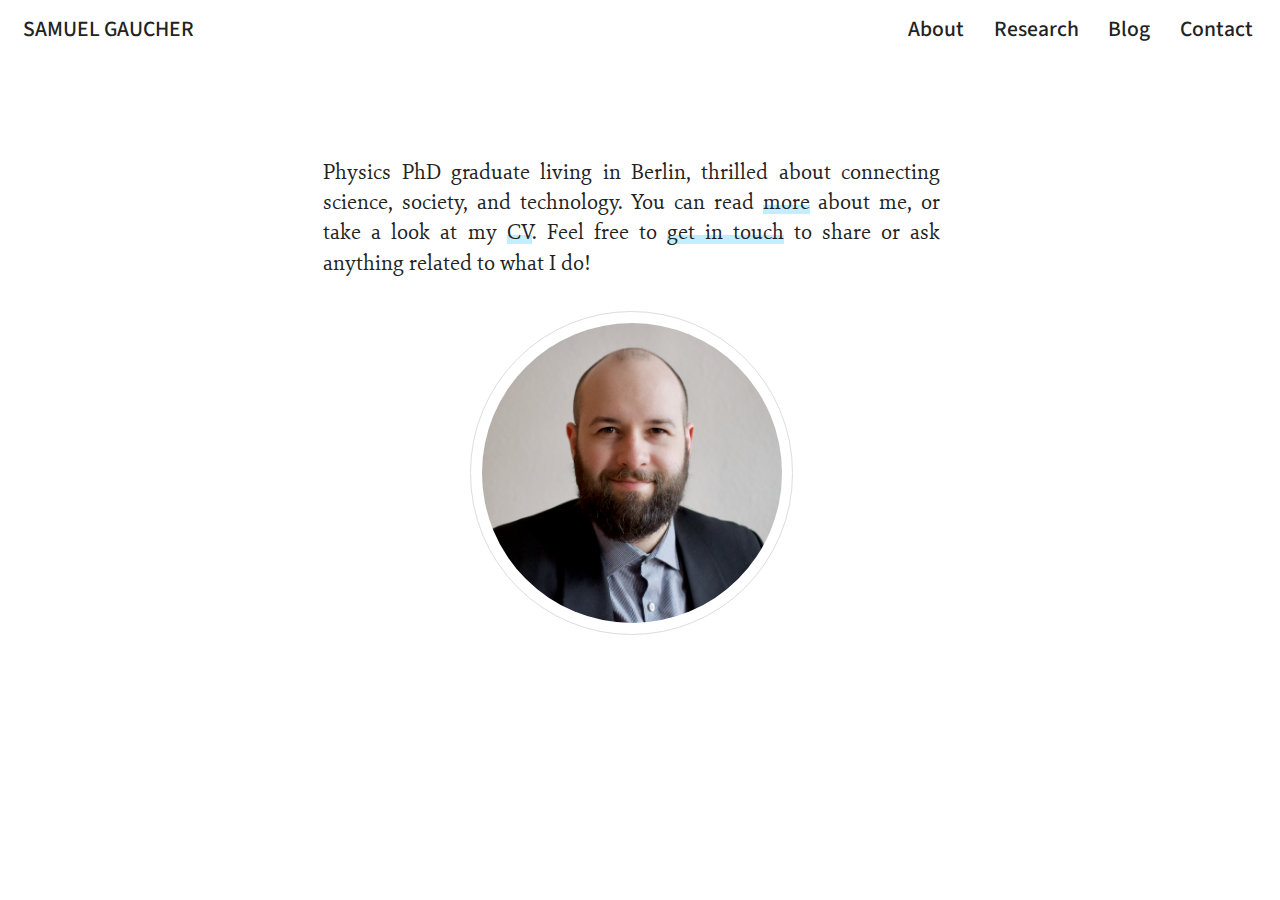
<file: index.html>
<!DOCTYPE HTML>
<!--
	Index page gaucher.io
-->
<html>
	<head>
		<!-- Google Analytics -->
		<script async src="https://www.googletagmanager.com/gtag/js?id=UA-135626636-1"></script>
		<script>
			window.dataLayer = window.dataLayer || [];
			function gtag(){dataLayer.push(arguments);}
			gtag('js', new Date());
			
			gtag('config', 'UA-135626636-1');
		</script>
		<script src="assets/js/googan.js"></script>

		<title>Samuel Gaucher</title>
		<meta charset="utf-8" />
		<meta name="viewport" content="width=device-width, initial-scale=1, user-scalable=no" />
		<link rel="stylesheet" href="assets/css/main.css" />
		<noscript><link rel="stylesheet" href="assets/css/noscript.css" /></noscript>
		<link rel="icon" type="image/x-icon" href="favicon.ico" />
		<!-- SinaNova font -->
		<link rel="stylesheet" href="assets/css/stylesheet.css" type="text/css" charset="utf-8" />
		<style type="text/css">
			body{font-family: 'SinaNovaReg';}
		</style>
	</head>

	<!-- Menu -->
	<div style="float: left">
		<ul class="actions">
			<li><a href="index.html" class="button primary"> &nbsp;&nbsp; SAMUEL GAUCHER</a></li>
		</ul>
	</div>

	<div style="float: right">
		<nav> 
			<a href="#" id="menu-icon"></a>
			<ul>
				<li><a href="about.html" class="button primary" >About</a></li>
				<li><a href="research.html" class="button primary">Research</a></li>
				<li><a href="blog.html" class="button primary">Blog</a></li>
				<!-- <li><a href="music.html" class="button primary">Music</a></li> -->
				<li><a href="about.html#contact" class="button primary">Contact&nbsp;&nbsp;&nbsp;&nbsp;</a></li>
			</ul>
		</nav>
	</div><br>
	<br>


	<body class="is-preload">
		<header><br><br></header>
		
		<!-- Wrapper -->
			<div id="wrapper">
				<!-- Main -->
					<div id="main">
					<!-- Introduction -->
						<section id="intro" class="main" >
							<div class="spotlight">
								<span class="image"><img src="images/mehusky.png" alt="" /></span>
								<div class="content">
									<p style="font-size:135%;"> Physics PhD graduate living in Berlin, thrilled about connecting science, society, and technology. You can read <a href="about.html">more</a> about me, or take a look at my <a href="CV-SG.pdf" onclick="gtag('event','Click',{'event_category':'Downloads','event_label':'CV','value':1});">CV</a>. Feel free to <a href="about.html#contact">get in touch</a> to share or ask anything related to what I do! </p> <!-- related, or not!-->
								</div>
							</div>
						</section>

						<div id="cookieConsent">
						 	<div id="closeCookieConsent">x</div>
						 	 I wish to use <a href="privacy.html" target="_blank">cookies</a>! They give me an overview of the traffic on this website. <a class="cookieConsentOK">Ok!</a>
						</div>
					</div>
			</div>

		<!-- Scripts -->
			<script src="assets/js/jquery.min.js"></script>
			<script src="assets/js/jquery.scrollex.min.js"></script>
			<script src="assets/js/jquery.scrolly.min.js"></script>
			<script src="assets/js/browser.min.js"></script>
			<script src="assets/js/breakpoints.min.js"></script>
			<script src="assets/js/util.js"></script>
			<script src="assets/js/main.js"></script>
			<script src="assets/js/privacy.js"></script>

	</body>
<!--<p class="copyright" style="font-size:80%;" align="center">&copy; Samuel Gaucher 2019.</p>-->
</html>
</file>
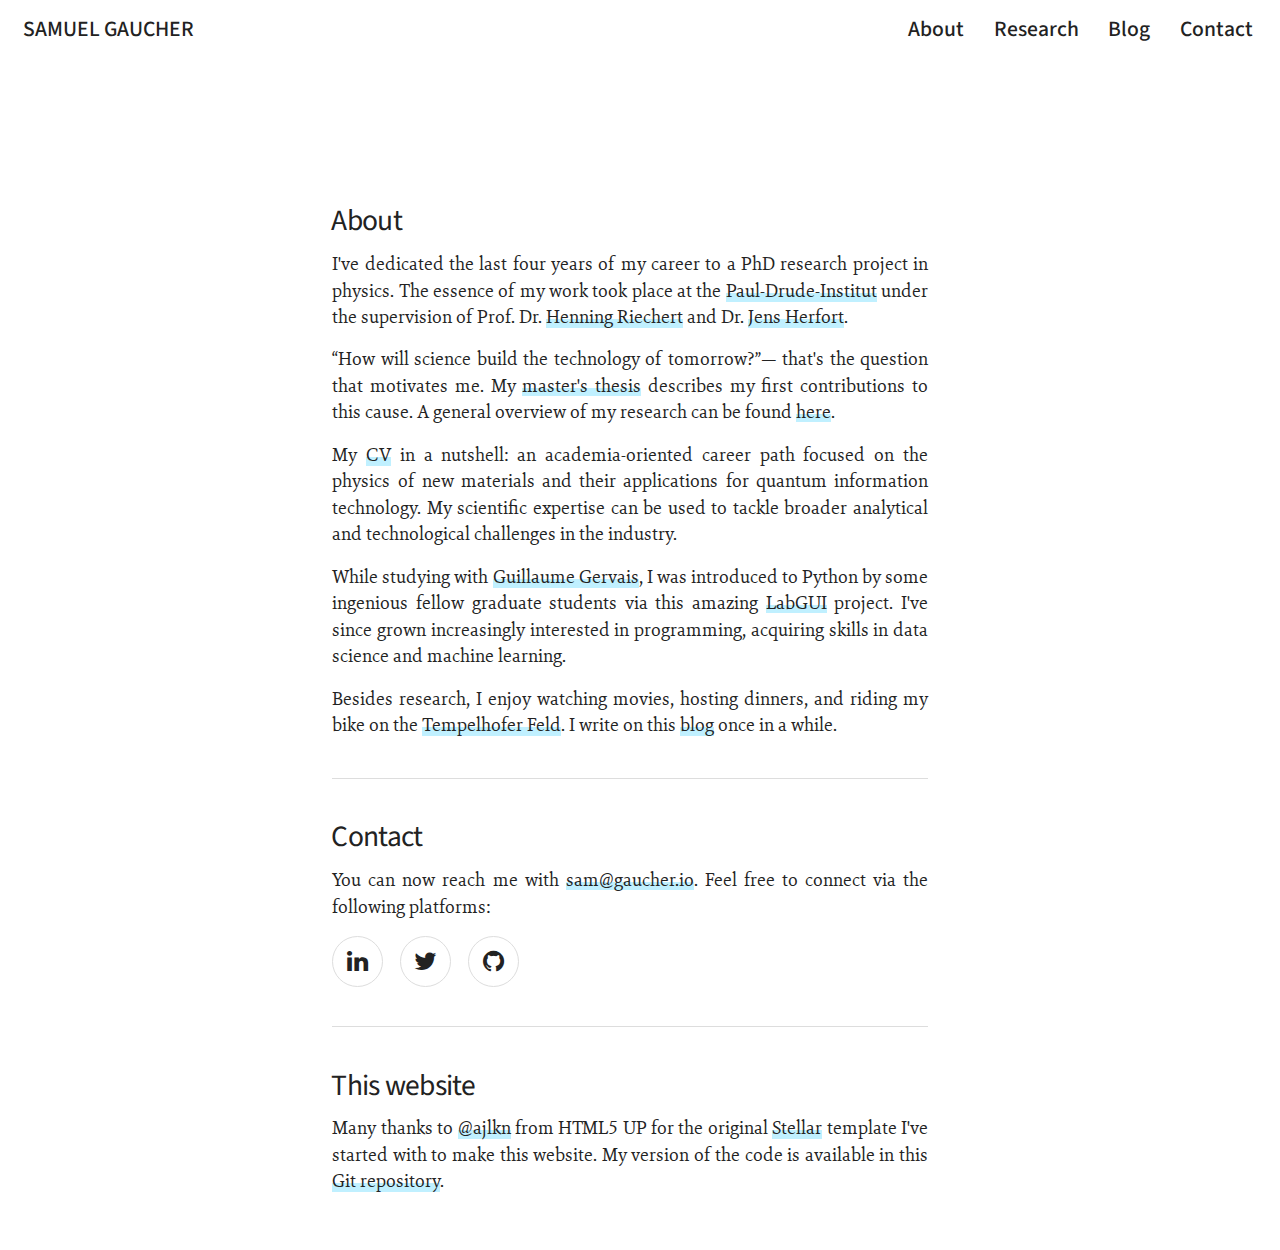
<file: about.html>
<!DOCTYPE HTML>
<!--
	About page. 
-->
<html>
	<head>
		<script async src="https://www.googletagmanager.com/gtag/js?id=UA-135626636-1"></script>
		<script>
			window.dataLayer = window.dataLayer || [];
			function gtag(){dataLayer.push(arguments);}
			gtag('js', new Date());

			gtag('config', 'UA-135626636-1');
		</script>
		<script src="assets/js/googan.js"></script>

		<title>Samuel Gaucher</title>
		<meta charset="utf-8" />
		<meta name="viewport" content="width=device-width, initial-scale=1, user-scalable=no" />
		<link rel="stylesheet" href="assets/css/main.css" />
		<noscript><link rel="stylesheet" href="assets/css/noscript.css" /></noscript>
		<link rel="shortcut icon" type="image/x-icon" href="favicon.ico" />
		<!-- SinaNova font -->
		<link rel="stylesheet" href="assets/css/stylesheet.css" type="text/css" charset="utf-8" />
		<style type="text/css">
			body{font-family: 'SinaNovaReg';}
		</style>
	</head>

	<!-- Menu -->
	<div style="float: left">
		<ul class="actions">
			<li><a href="index.html" class="button primary"> &nbsp;&nbsp; SAMUEL GAUCHER</a></li>
		</ul>
	</div>

	<div style="float: right">
		<nav> 
			<a href="#" id="menu-icon"></a>
			<ul>
				<li><a href="about.html" class="button primary" >About</a></li>
				<li><a href="research.html" class="button primary">Research</a></li>
				<li><a href="blog.html" class="button primary">Blog</a></li>
				<!-- <li><a href="music.html" class="button primary">Music</a></li> -->
				<li><a href="about.html#contact" class="button primary">Contact&nbsp;&nbsp;&nbsp;&nbsp;</a></li>
			</ul>
		</nav>
	</div><br>
	<br>


	<body class="is-preload">
		<!-- Wrapper -->
			<div id="wrapper">
				<!-- Header -->
					<header id="header"><h1></h1></header>
					
				<!-- Main -->
					<div id="main">
						<!-- Content -->
							<section class="main" style="font-size:118%;">

								<h2>About</h2>
								<p>I've dedicated the last four years of my career to a PhD research project in physics. The essence of my work took place at the <a href="http://www.pdi-berlin.de">Paul-Drude-Institut</a> under the supervision of Prof.&nbsp;Dr.&nbsp;<a href="https://tinyurl.com/y5tubggm">Henning Riechert</a> and Dr.&nbsp;<a href="https://tinyurl.com/y6dfpk5d">Jens Herfort</a>.</p>

								<p>&ldquo;How will science build the technology of tomorrow?&rdquo;&mdash; that's the question that motivates me. My <a href="http://gervaislab.mcgill.ca/Gaucher_MSc_Thesis.pdf" onclick="gtag('event','Click',{'event_category':'Downloads','event_label':'Masters','value':1});">master's thesis</a> describes my first contributions to this cause. A general overview of my research can be found <a href="research.html">here</a>.</p>

								<p>My <a href="CV-SG.pdf" onclick="gtag('event','Click',{'event_category':'Downloads','event_label':'CV','value':1});">CV</a> in a nutshell: an academia-oriented career path focused on the physics of new materials and their applications for quantum information technology. My scientific expertise can be used to tackle broader analytical and technological challenges in the industry.</p>

								<p>While studying with <a href="http://gervaislab.mcgill.ca/home.php">Guillaume Gervais</a>, I was introduced to Python by some ingenious fellow graduate students via this amazing <a href="https://github.com/LabGUI/LabGUI">LabGUI</a> project. I've since grown increasingly interested in programming, acquiring skills in data science and machine learning. </p>

								<p>Besides research, I enjoy watching movies, hosting dinners, and riding my bike on the <a href="http://www.iheartberlin.de/2014/05/24/tempelhofer-feld-a-piece-of-freedom-for-berlin/">Tempelhofer Feld</a>. I write on this <a href="blog.html">blog</a> once in a while. </p>

								<hr>
								<h2 id="contact">Contact</h2>
								<p>You can now reach me with <a href="mailto:sam@gaucher.io">sam@gaucher.io</a>. Feel free to connect via the following platforms:</p>	

									<section>
										<ul class="icons">
											<li><a href="https://www.linkedin.com/in/samuel-gaucher-a7325074/" class="icon fa-linkedin alt"><span class="label">LinkedIn</span></a></li>
											<li><a href="https://twitter.com/SamGaucher" class="icon fa-twitter alt"><span class="label">Twitter</span></a></li>
											<!-- <li><a href="#" class="icon fa-instagram alt"><span class="label">Instagram</span></a></li> -->
											<li><a href="https://github.com/samuelgaucher" class="icon fa-github alt"><span class="label">GitHub</span></a></li>
											<!--<li><a href="#" class="icon fa-youtube alt"><span class="label">Youtube</span></a></li>-->
										</ul>
									</section>	
						
								<hr>
								<h2>This website</h2>
								<p>Many thanks to <a href="https://twitter.com/ajlkn">@ajlkn</a> from HTML5 UP for the original <a href="https://html5up.net/stellar">Stellar</a> template I've started with to make this website. My version of the code is available in this <a href="https://github.com/samuelgaucher/gaucher.io">Git repository</a>.
								</p>								

							</section>

							<div id="cookieConsent">
   						 		<div id="closeCookieConsent">x</div>
  						 	 	I wish to use <a href="privacy.html" target="_blank">cookies</a>! They give me an overview of the traffic on this website. <a class="cookieConsentOK">Ok!</a>
							</div>
					</div>
			</div>

		<!-- Scripts -->
			<script src="assets/js/jquery.min.js"></script>
			<script src="assets/js/jquery.scrollex.min.js"></script>
			<script src="assets/js/jquery.scrolly.min.js"></script>
			<script src="assets/js/browser.min.js"></script>
			<script src="assets/js/breakpoints.min.js"></script>
			<script src="assets/js/util.js"></script>
			<script src="assets/js/main.js"></script>
			<script src="assets/js/privacy.js"></script>

	</body>
</html>
</file>
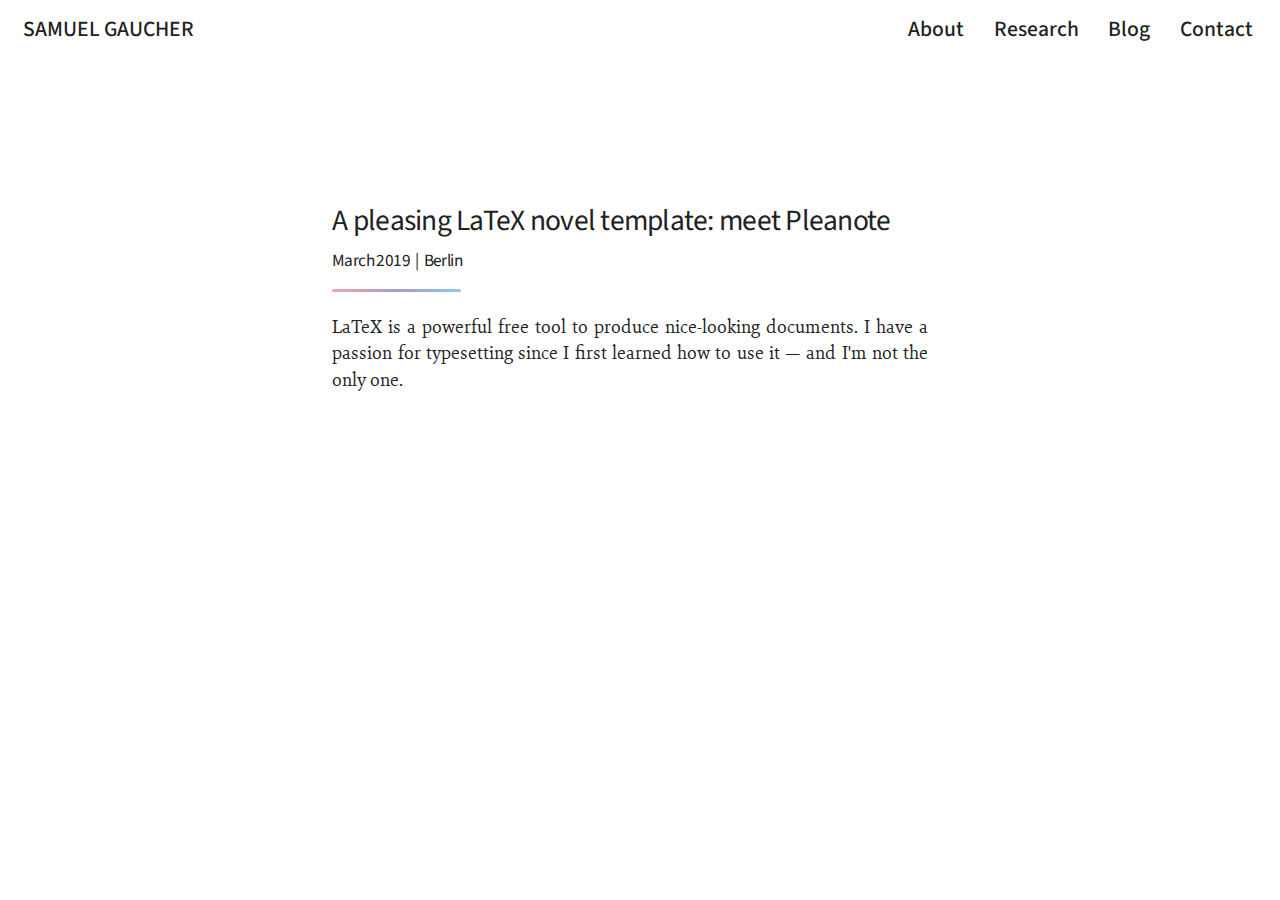
<file: blog.html>
<!DOCTYPE HTML>
<!--
	Blog page.
-->
<html>
	<head>
		<script async src="https://www.googletagmanager.com/gtag/js?id=UA-135626636-1"></script>
		<script>
			window.dataLayer = window.dataLayer || [];
			function gtag(){dataLayer.push(arguments);}
			gtag('js', new Date());

			gtag('config', 'UA-135626636-1');
		</script>
		<script src="assets/js/googan.js"></script>

		<title>Samuel Gaucher</title>
		<meta charset="utf-8" />
		<meta name="viewport" content="width=device-width, initial-scale=1, user-scalable=no" />
		<link rel="stylesheet" href="assets/css/main.css" />
		<noscript><link rel="stylesheet" href="assets/css/noscript.css" /></noscript>
		<link rel="shortcut icon" type="image/x-icon" href="favicon.ico" />
		<!-- SinaNova font -->
		<link rel="stylesheet" href="assets/css/stylesheet.css" type="text/css" charset="utf-8" />
		<style type="text/css">
			body{font-family: 'SinaNovaReg';}
		</style>
	</head>

	<!-- Menu -->
	<div style="float: left">
		<ul class="actions">
			<li><a href="index.html" class="button primary"> &nbsp;&nbsp; SAMUEL GAUCHER</a></li>
		</ul>
	</div>

	<div style="float: right">
		<nav> 
			<a href="#" id="menu-icon"></a>
			<ul>
				<li><a href="about.html" class="button primary" >About</a></li>
				<li><a href="research.html" class="button primary">Research</a></li>
				<li><a href="blog.html" class="button primary">Blog</a></li>
				<!-- <li><a href="music.html" class="button primary">Music</a></li> -->
				<li><a href="about.html#contact" class="button primary">Contact&nbsp;&nbsp;&nbsp;&nbsp;</a></li>
			</ul>
		</nav>
	</div><br>
	<br>

	<body class="is-preload">
		<!-- Wrapper -->
			<div id="wrapper">
				<!-- Header -->
				<header id="header"><h1></h1></header>

				<!-- Main -->
				<div id="main" style="font-size: 118%">
					<!-- Content -->
					<section id="blog1" class="main special">

 						<header class="major">
							<h1><a href="blog/novel-template.html">A pleasing LaTeX novel template: meet Pleanote</a></h1>
							<h2><sup>March 2019 &nbsp;|&nbsp; Berlin</sup></h2>
							<p>LaTeX is a powerful free tool to produce nice-looking documents. I have a passion for typesetting since I first learned how to use it &mdash; and I'm not the only one.</p>
						</header>

<!-- 						<hr>
						<header class="major">
							<h1><a href="">A second blog post</a></h1>
							<h2><sup>Date, 2019 &nbsp;|&nbsp; Berlin</sup></h2>
							<p>Cep risus aliquam gravida cep ut lacus amet. Adipiscing faucibus nunc placerat. Tempus adipiscing turpis non blandit accumsan eget lacinia nunc integer interdum amet aliquam ut orci non col ut ut praesent...</p>
							<p><span class="image main"><img src="images/berlin-doener/bilakis_crop.jpg" alt="" /></span></p>
						</header>
 -->





					</section>

					<div id="cookieConsent">
					 	<div id="closeCookieConsent">x</div>
					 	 I wish to use <a href="privacy.html" target="_blank">cookies</a>! They give me an overview of the traffic on this website. <a class="cookieConsentOK">Ok!</a>
					</div>
				</div>
			</div>

		<!-- Scripts -->
			<script src="assets/js/jquery.min.js"></script>
			<script src="assets/js/jquery.scrollex.min.js"></script>
			<script src="assets/js/jquery.scrolly.min.js"></script>
			<script src="assets/js/browser.min.js"></script>
			<script src="assets/js/breakpoints.min.js"></script>
			<script src="assets/js/util.js"></script>
			<script src="assets/js/main.js"></script>
			<script src="assets/js/privacy.js"></script>

	</body>
</html>
</file>
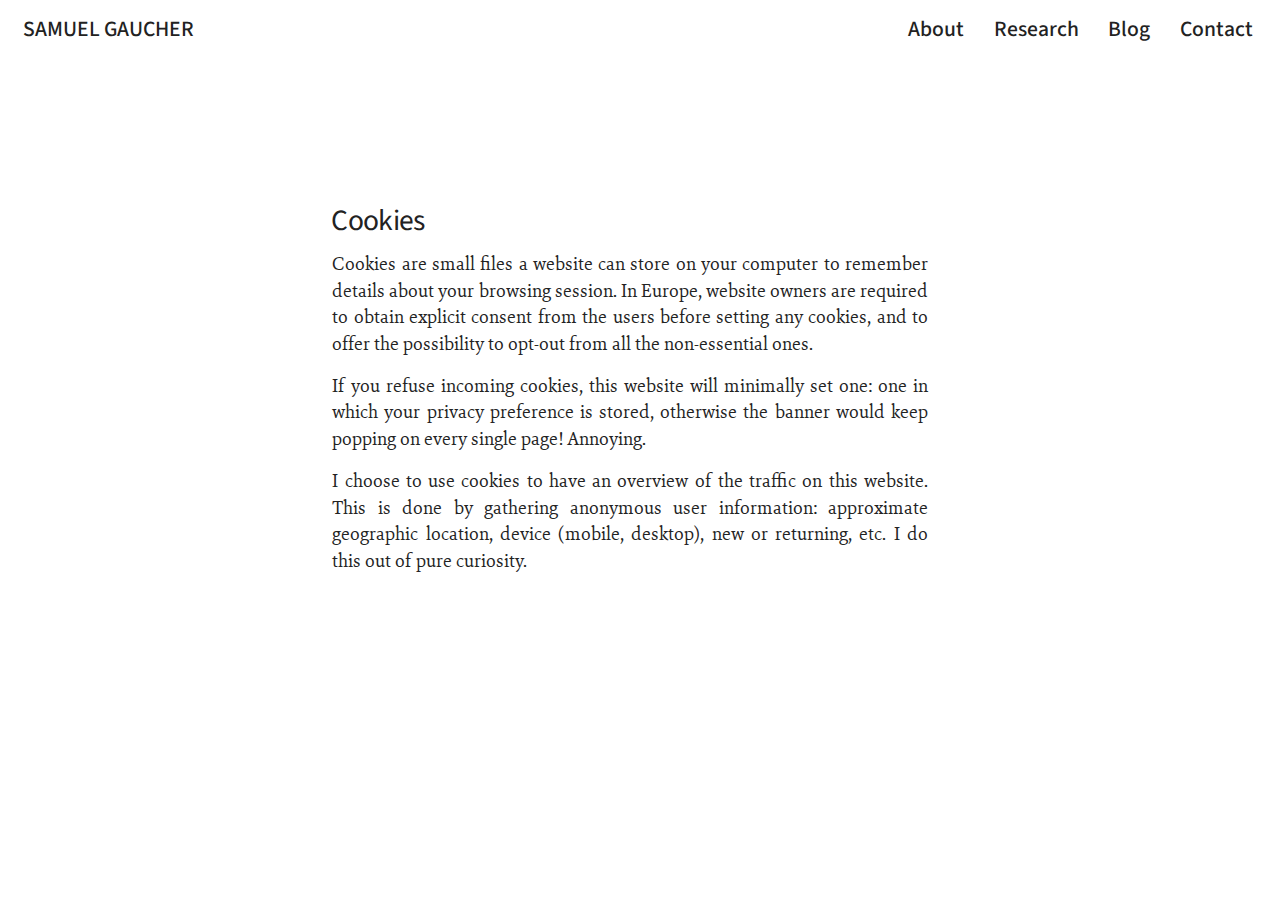
<file: privacy.html>
<!DOCTYPE HTML>
<!--
	Privacy page. 
-->
<html>
	<head>
		<script async src="https://www.googletagmanager.com/gtag/js?id=UA-135626636-1"></script>
		<script>
			window.dataLayer = window.dataLayer || [];
			function gtag(){dataLayer.push(arguments);}
			gtag('js', new Date());
			
			gtag('config', 'UA-135626636-1');
		</script>
		<script src="assets/js/googan.js"></script>

		<title>Samuel Gaucher</title>
		<meta charset="utf-8" />
		<meta name="viewport" content="width=device-width, initial-scale=1, user-scalable=no" />
		<link rel="stylesheet" href="assets/css/main.css" />
		<noscript><link rel="stylesheet" href="assets/css/noscript.css" /></noscript>
		<link rel="shortcut icon" type="image/x-icon" href="favicon.ico" />
		<!-- SinaNova font -->
		<link rel="stylesheet" href="assets/css/stylesheet.css" type="text/css" charset="utf-8" />
		<style type="text/css">
			body{font-family: 'SinaNovaReg';}
		</style>
	</head>

	<!-- Menu -->
	<div style="float: left">
		<ul class="actions">
			<li><a href="index.html" class="button primary"> &nbsp;&nbsp; SAMUEL GAUCHER</a></li>
		</ul>
	</div>

	<div style="float: right">
		<nav> 
			<a href="#" id="menu-icon"></a>
			<ul>
				<li><a href="about.html" class="button primary" >About</a></li>
				<li><a href="research.html" class="button primary">Research</a></li>
				<li><a href="blog.html" class="button primary">Blog</a></li>
				<!-- <li><a href="music.html" class="button primary">Music</a></li> -->
				<li><a href="about.html#contact" class="button primary">Contact&nbsp;&nbsp;&nbsp;&nbsp;</a></li>
			</ul>
		</nav>
	</div><br>
	<br>


	<body class="is-preload">
		<!-- Wrapper -->
			<div id="wrapper">
				<!-- Header -->
					<header id="header"><h1></h1></header>
					
				<!-- Main -->
					<div id="main">
						<!-- Content -->
							<section class="main" style="font-size:118%;">

								<h2>Cookies</h2>
								<p>Cookies are small files a website can store on your computer to remember details about your browsing session. In Europe, website owners are required to obtain explicit consent from the users before setting any cookies, and to offer the possibility to opt-out from all the non-essential ones.</p>

								<p>If you refuse incoming cookies, this website will minimally set one: one in which your privacy preference is stored, otherwise the banner would keep popping on every single page! Annoying.</p>

								<p>I choose to use cookies to have an overview of the traffic on this website. This is done by gathering anonymous user information: approximate geographic location, device (mobile, desktop), new or returning, etc. I do this out of pure curiosity.</p>

							</section>

							<div id="cookieConsent">
   						 		<div id="closeCookieConsent">x</div>
  						 	 	I wish to use <a href="privacy.html" target="_blank">cookies</a>! They give me an overview of the traffic on this website. <a class="cookieConsentOK">Ok!</a>
							</div>
					</div>
			</div>

		<!-- Scripts -->
			<script src="assets/js/jquery.min.js"></script>
			<script src="assets/js/jquery.scrollex.min.js"></script>
			<script src="assets/js/jquery.scrolly.min.js"></script>
			<script src="assets/js/browser.min.js"></script>
			<script src="assets/js/breakpoints.min.js"></script>
			<script src="assets/js/util.js"></script>
			<script src="assets/js/main.js"></script>
			<script src="assets/js/privacy.js"></script>

	</body>
</html>
</file>
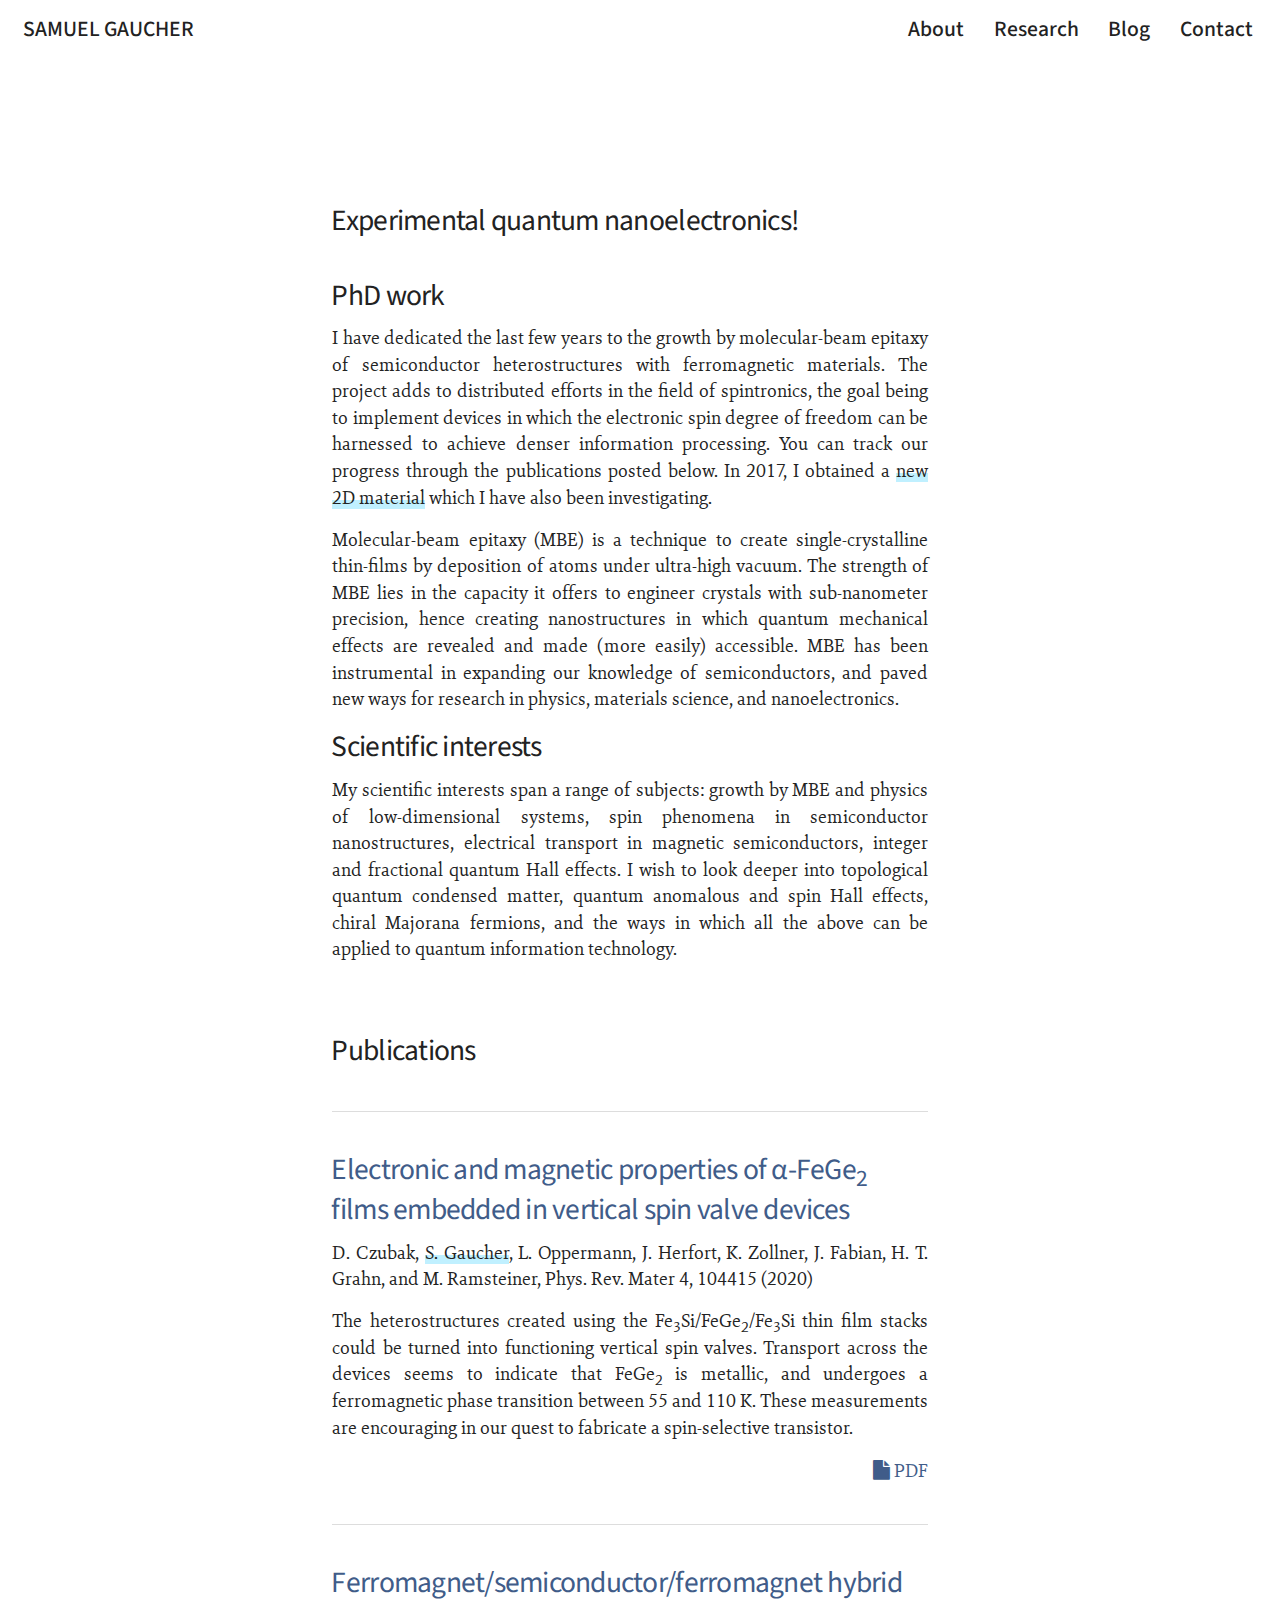
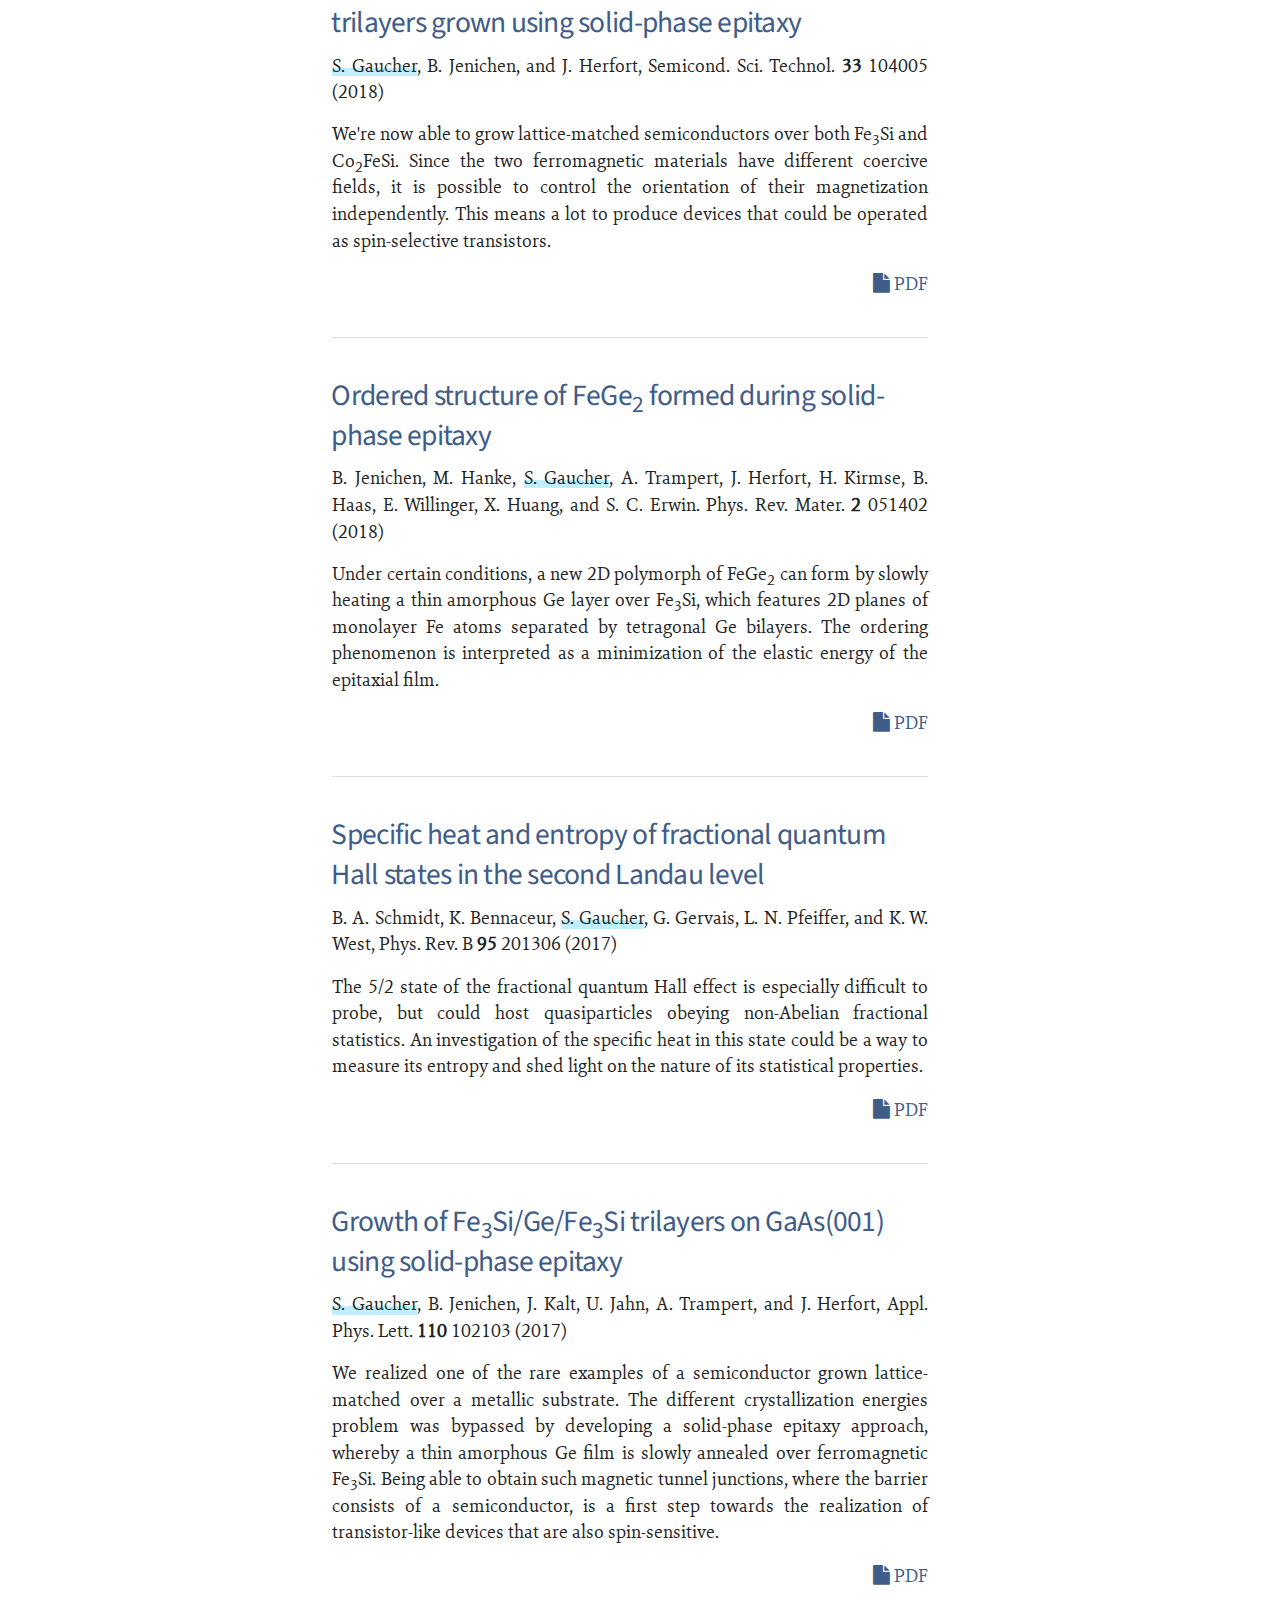
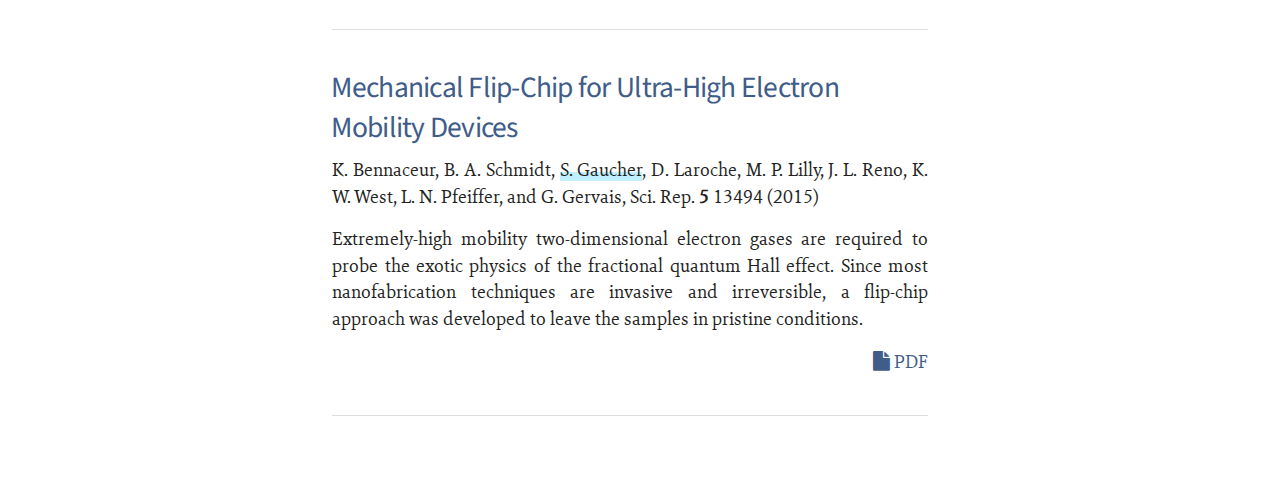
<file: research.html>
<!DOCTYPE HTML>
<!--
	Research page.
-->
<html>
	<head>
		<script async src="https://www.googletagmanager.com/gtag/js?id=UA-135626636-1"></script>
		<script>
			window.dataLayer = window.dataLayer || [];
			function gtag(){dataLayer.push(arguments);}
			gtag('js', new Date());

			gtag('config', 'UA-135626636-1');
		</script>
		<script src="assets/js/googan.js"></script>

		<title>Samuel Gaucher</title>
		<meta charset="utf-8" />
		<meta name="viewport" content="width=device-width, initial-scale=1, user-scalable=no" />
		<link rel="stylesheet" href="assets/css/main.css" />
		<noscript><link rel="stylesheet" href="assets/css/noscript.css" /></noscript>
		<link rel="shortcut icon" type="image/x-icon" href="favicon.ico" />
		<!-- SinaNova font -->
		<link rel="stylesheet" href="assets/css/stylesheet.css" type="text/css" charset="utf-8" />
		<style type="text/css">
			body{font-family: 'SinaNovaReg';}
		</style>
	</head>

	<!-- Menu -->
	<div style="float: left">
		<ul class="actions">
			<li><a href="index.html" class="button primary"> &nbsp;&nbsp; SAMUEL GAUCHER</a></li>
		</ul>
	</div>

	<div style="float: right">
		<nav> 
			<a href="#" id="menu-icon"></a>
			<ul>
				<li><a href="about.html" class="button primary" >About</a></li>
				<li><a href="research.html" class="button primary">Research</a></li>
				<li><a href="blog.html" class="button primary">Blog</a></li>
				<!-- <li><a href="music.html" class="button primary">Music</a></li> -->
				<li><a href="about.html#contact" class="button primary">Contact&nbsp;&nbsp;&nbsp;&nbsp;</a></li>
			</ul>
		</nav>
	</div><br>
	<br>


	<body class="is-preload">
		<!-- Wrapper -->
			<div id="wrapper">
				<!-- Header -->
					<header id="header"><h1></h1></header>

				<!-- Main -->
					<div id="main">

						<!-- Content -->
							<section class="main" style="font-size:118%;">
								<h2>Experimental quantum nanoelectronics!</h2>
								<h1> </h1>
								<h2>PhD work</h2>
								<p>I have dedicated the last few years to the growth by molecular-beam epitaxy of semiconductor heterostructures with ferromagnetic materials. The project adds to distributed efforts in the field of spintronics, the goal being to implement devices in which the electronic spin degree of freedom can be harnessed to achieve denser information processing. You can track our progress through the publications posted below. In 2017, I obtained a <a href="#P4">new 2D material</a> which I have also been investigating.</p>

								<!--<h2>MBE</h2>-->
								<p>Molecular-beam epitaxy (MBE) is a technique to create single-crystalline thin-films by deposition of atoms under ultra-high vacuum. The strength of MBE lies in the capacity it offers to engineer crystals with sub-nanometer precision, hence creating nanostructures in which quantum mechanical effects are revealed and made (more easily) accessible. MBE has been instrumental in expanding our knowledge of semiconductors, and paved new ways for research in physics, materials science, and nanoelectronics.</p>
								
								<h2>Scientific interests</h2>
								<p>My scientific interests span a range of subjects: growth by MBE and physics of low-dimensional systems, spin phenomena in semiconductor nanostructures, electrical transport in magnetic semiconductors, integer and fractional quantum Hall effects. I wish to look deeper into topological quantum condensed matter, quantum anomalous and spin Hall effects, chiral Majorana fermions, and the ways in which all the above can be applied to quantum information technology. </p>

								<br>
								<br>
								<h2>Publications</h2>
								<hr>

								<h2 id="P4"><a href="https://doi.org/10.1103/PhysRevMaterials.4.104415" style="color: #405c89">Electronic and magnetic properties of α-FeGe<sub>2</sub> films embedded in vertical spin valve devices</a></h2>
								<p>D. Czubak, <a>S. Gaucher</a>, L. Oppermann, J. Herfort, K. Zollner, J. Fabian, H. T. Grahn, and M. Ramsteiner, Phys. Rev. Mater 4, 104415 (2020)</p>
								<p>The heterostructures created using the Fe<sub>3</sub>Si/FeGe<sub>2</sub>/Fe<sub>3</sub>Si thin film stacks could be turned into functioning vertical spin valves. Transport across the devices seems to indicate that FeGe<sub>2</sub> is metallic, and undergoes a ferromagnetic phase transition between 55 and 110 K. These measurements are encouraging in our quest to fabricate a spin-selective transistor.</p>

								<section>
									<ul class="icons" align="right">
										<li ><a href="publications/Czubak_2020.pdf" class="icon fa-file"> PDF <span class="label">PDF</span></a></li>
									</ul>
								</section>	
								<hr>


								<h2 id="P5"><a href="https://doi.org/10.1088%2F1361-6641%2Faaddf0" style="color:#405c89;">Ferromagnet/semiconductor/ferromagnet hybrid trilayers grown using solid-phase epitaxy</a></h2>
								<p><a>S. Gaucher</a>, B. Jenichen, and J. Herfort, Semicond. Sci. Technol. <b>33</b> 104005 (2018)</p>
								<p>We're now able to grow lattice-matched semiconductors over both Fe<sub>3</sub>Si and Co<sub>2</sub>FeSi. Since the two ferromagnetic materials have different coercive fields, it is possible to control the orientation of their magnetization independently. This means a lot to produce devices that could be operated as spin-selective transistors. </p>

								<section>
									<ul class="icons" align="right">
										<li ><a href="publications/Gaucher_2018.pdf" class="icon fa-file"> PDF <span class="label">PDF</span></a></li>
									</ul>
								</section>	
								<hr>

								<h2 id="P4"><a href="https://link.aps.org/doi/10.1103/PhysRevMaterials.2.051402" style="color: #405c89">Ordered structure of FeGe<sub>2</sub> formed during solid-phase epitaxy</a></h2>
								<p>B. Jenichen, M. Hanke, <a>S. Gaucher</a>, A. Trampert, J. Herfort, H. Kirmse, B. Haas, E. Willinger, X. Huang, and S. C. Erwin. Phys. Rev. Mater. <b>2</b> 051402 (2018)</p>
								<p>Under certain conditions, a new 2D polymorph of FeGe<sub>2</sub> can form by slowly heating a thin amorphous Ge layer over Fe<sub>3</sub>Si, which features 2D planes of monolayer Fe atoms separated by tetragonal Ge bilayers. The ordering phenomenon is interpreted as a minimization of the elastic energy of the epitaxial film. </p>

								<section>
									<ul class="icons" align="right">
										<li ><a href="publications/Jenichen_2018.pdf" class="icon fa-file"> PDF <span class="label">PDF</span></a></li>
									</ul>
								</section>	
								<hr>
								
								<h2 id="P3"><a href="https://doi.org/10.1103/PhysRevB.95.201306" style="color: #405c89">Specific heat and entropy of fractional quantum Hall states in the second Landau level</a></h2>
								<p></i> B. A. Schmidt, K. Bennaceur, <a>S. Gaucher</a>, G. Gervais, L. N. Pfeiffer, and K. W. West, Phys. Rev. B <b>95</b> 201306 (2017)</p>
								<p>The 5/2 state of the fractional quantum Hall effect is especially difficult to probe, but could host quasiparticles obeying non-Abelian fractional statistics. An investigation of the specific heat in this state could be a way to measure its entropy and shed light on the nature of its statistical properties.</p>

								<section>
									<ul class="icons" align="right">
										<li ><a href="publications/Schmidt_2017.pdf" class="icon fa-file"> PDF <span class="label">PDF</span></a></li>
									</ul>
								</section>	
								<hr>

								<h2 id="P2"><a href="https://doi.org/10.1063/1.4977833" style="color: #405c89">Growth of Fe<sub>3</sub>Si/Ge/Fe<sub>3</sub>Si trilayers on GaAs(001) using solid-phase epitaxy</a></h2>
								<p><a>S. Gaucher</a>, B. Jenichen, J. Kalt, U. Jahn, A. Trampert, and J. Herfort, Appl. Phys. Lett. <b>110</b> 102103 (2017)</p>
								<p>We realized one of the rare examples of a semiconductor grown lattice-matched over a metallic substrate. The different crystallization energies problem was bypassed by developing a solid-phase epitaxy approach, whereby a thin amorphous Ge film is slowly annealed over ferromagnetic Fe<sub>3</sub>Si. Being able to obtain such magnetic tunnel junctions, where the barrier consists of a semiconductor, is a first step towards the realization of transistor-like devices that are also spin-sensitive.</p>

								<section>
									<ul class="icons" align="right">
										<li ><a href="publications/Gaucher_2017.pdf" class="icon fa-file"> PDF <span class="label">PDF</span></a></li>
									</ul>
								</section>	
								<hr>

								<h2 id="P1" style="text-align: left;"><a href="https://doi.org/10.1038/srep13494" style="color: #405c89;">Mechanical Flip-Chip for Ultra-High Electron Mobility Devices</a></h2>
								<p>K. Bennaceur, B. A. Schmidt, <a>S. Gaucher</a>, D. Laroche, M. P. Lilly, J. L. Reno, K. W. West, L. N. Pfeiffer, and G. Gervais, Sci. Rep. <b>5</b> 13494 (2015)</p>
								<p>Extremely-high mobility two-dimensional electron gases are required to probe the exotic physics of the fractional quantum Hall effect. Since most nanofabrication techniques are invasive and irreversible, a flip-chip approach was developed to leave the samples in pristine conditions.</p>

								<section>
									<ul class="icons" align="right">
										<li ><a href="publications/Bennaceur_2015.pdf" class="icon fa-file"> PDF <span class="label">PDF</span></a></li>
									</ul>
								</section>	
								<hr>
								

							</section>

							<div id="cookieConsent">
   						 		<div id="closeCookieConsent">x</div>
  						 	 	I wish to use <a href="privacy.html" target="_blank">cookies</a>! They give me an overview of the traffic on this website. <a class="cookieConsentOK">Ok!</a>
							</div>							
					</div>
			</div>

		<!-- Scripts -->
			<script src="assets/js/jquery.min.js"></script>
			<script src="assets/js/jquery.scrollex.min.js"></script>
			<script src="assets/js/jquery.scrolly.min.js"></script>
			<script src="assets/js/browser.min.js"></script>
			<script src="assets/js/breakpoints.min.js"></script>
			<script src="assets/js/util.js"></script>
			<script src="assets/js/main.js"></script>
			<script src="assets/js/privacy.js"></script>

	</body>
	<!--<p class="copyright" style="font-size:80%;" align="center">&copy; Samuel Gaucher 2019.</p>-->
</html>
</file>
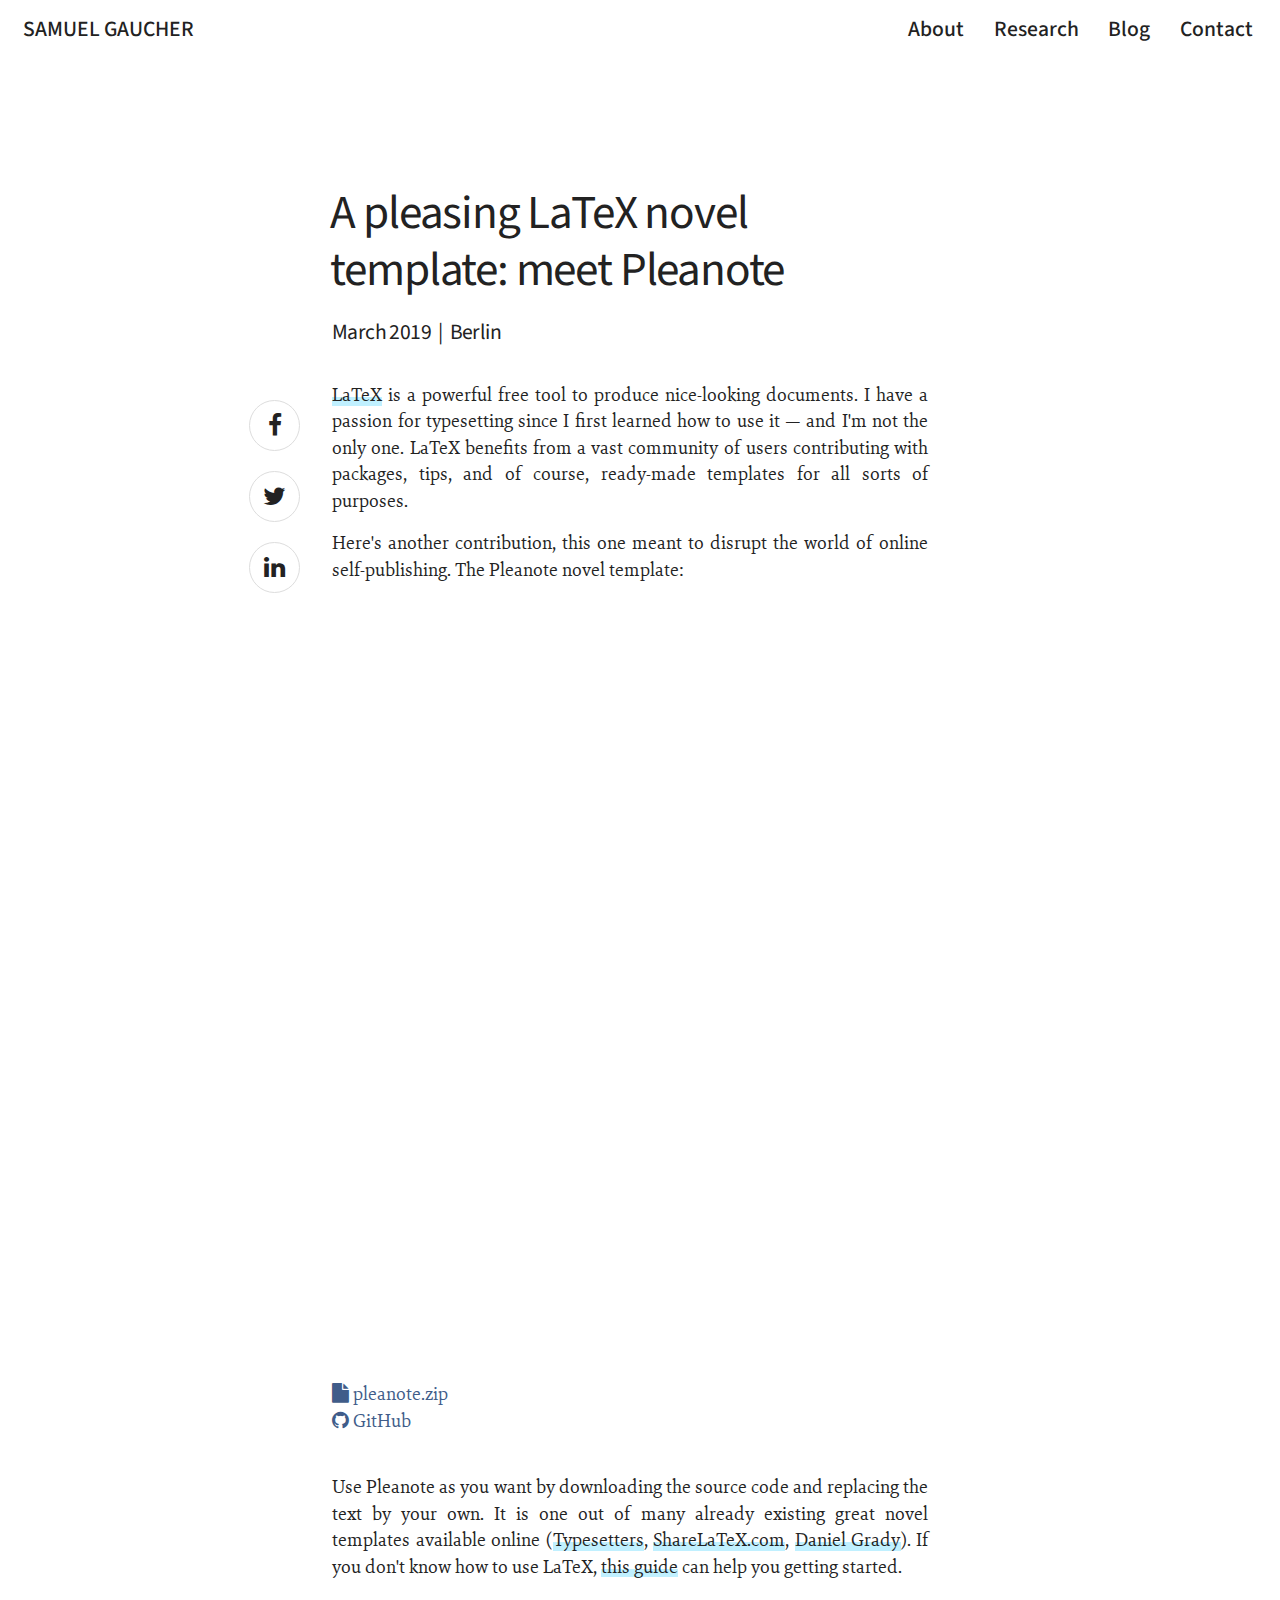
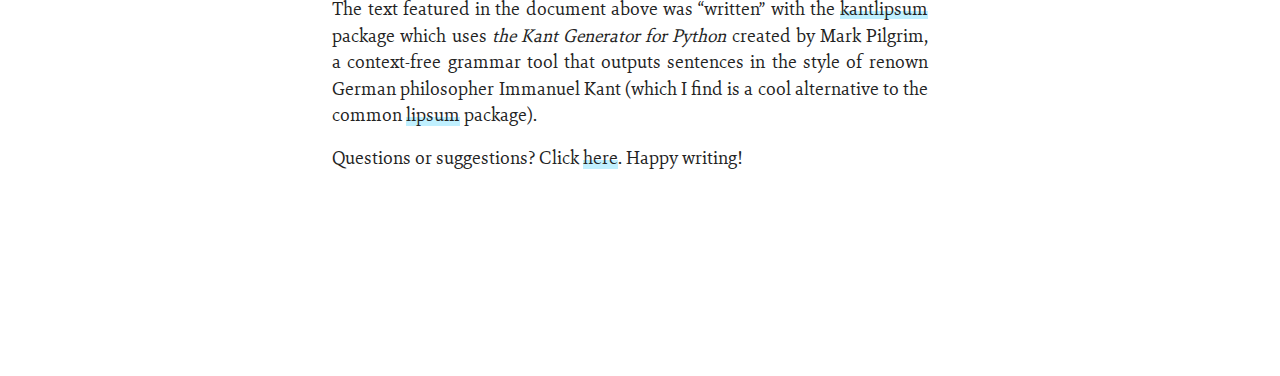
<file: blog/novel-template.html>
<!DOCTYPE HTML>
<!--
	Berlin döners
-->
<html>
	<head>
		<script async src="https://www.googletagmanager.com/gtag/js?id=UA-135626636-1"></script>
		<script>
			window.dataLayer = window.dataLayer || [];
			function gtag(){dataLayer.push(arguments);}
			gtag('js', new Date());

			gtag('config', 'UA-135626636-1');
		</script>
		<script src="../assets/js/googan.js"></script>

		<title>A pleasing LaTeX novel template: meet Pleanote</title>
		<meta charset="utf-8" />
		<meta name="viewport" content="width=device-width, initial-scale=1, user-scalable=no" />
		<link rel="stylesheet" href="../assets/css/main.css" />
		<noscript><link rel="stylesheet" href="../assets/css/noscript.css" /></noscript>
		<link rel="shortcut icon" type="image/x-icon" href="../favicon.ico" />
		<!-- SinaNova font -->
		<link rel="stylesheet" href="../assets/css/stylesheet.css" type="text/css" charset="utf-8" />
		<style type="text/css">
			body{font-family: 'SinaNovaReg';}
		</style>
	</head>

	<!-- Menu -->
	<div style="float: left">
		<ul class="actions">
			<li><a href="../index.html" class="button primary"> &nbsp;&nbsp; SAMUEL GAUCHER</a></li>
		</ul>
	</div>

	<div style="float: right">
		<nav> 
			<a href="#" id="menu-icon"></a>
			<ul>
				<li><a href="../about.html" class="button primary" >About</a></li>
				<li><a href="../research.html" class="button primary">Research</a></li>
				<li><a href="../blog.html" class="button primary">Blog</a></li>
				<!-- <li><a href="music.html" class="button primary">Music</a></li> -->
				<li><a href="../about.html#contact" class="button primary">Contact&nbsp;&nbsp;&nbsp;&nbsp;</a></li>
			</ul>
		</nav>
	</div><br>
	<br>


	<body class="is-preload">
<!-- 		<img style="width: 100%;padding: 5px;" src="images/berlin-doener/bilakis_crop_2.jpg" alt="" />-->
		<!-- Wrapper -->
			<div id="wrapper">

				<!-- Header -->
					<header id="header">
						<h1></h1>
					</header>

				<!-- Main -->
					<div id="main">

						<!-- Content -->
							<section class="main" style="font-size: 118%">

								<h1 class="blog">A pleasing LaTeX novel template: meet Pleanote</h1>
								<h4>March 2019 &nbsp;|&nbsp; Berlin</h4>
								<br>

								<ul class="icons share">
									<li><a href="https://www.facebook.com/sharer/sharer.php?u=https://gaucher.io/blog/novel-template.html" target="blank" class="icon fa-facebook alt"><span class="label">Facebook</span></a></li>
									<li><a href="https://twitter.com/share?url=https://gaucher.io/blog/novel-template.html" target="_blank" class="icon fa-twitter alt"><span class="label">Twitter</span></a></li>
									<li><a href="http://www.linkedin.com/shareArticle?mini=true&amp;url=https://gaucher.io/blog/novel-template.html" class="icon fa-linkedin alt"><span class="label">LinkedIn</span></a></li>
								</ul>

								<!-- https://www.facebook.com/sharer.php?caption=[caption]&description=[description]&u=[website]&picture=[image-url] -->


								<!-- <span class="image main title"><img src="docs/novel/writer.jpg" alt="" /></span> -->
								
								<p class="blog top"><a href="https://www.latex-project.org">LaTeX</a> is a powerful free tool to produce nice-looking documents. I have a passion for typesetting since I first learned how to use it &mdash; and I'm not the only one. LaTeX benefits from a vast community of users contributing with packages, tips, and of course, ready-made templates for all sorts of purposes.</p>

								<p>Here's another contribution, this one meant to disrupt the world of online self-publishing. The Pleanote novel template:</p>

								<iframe src="docs/novel/pleanote.pdf" width=100% height=720 border="0"></iframe>
								<br>
								<br>
								<br>
								<section>
									<ul class="icons" align="left">
										<li><a href="docs/novel/pleanote.zip" class="icon fa-file"> pleanote.zip <span class="label" onclick="gtag('event','Click',{'event_category':'Downloads','event_label':'Pleanote.zip','value':1});">ZIP</span></a></li>
										<br>
										<li><a href="https://github.com/samuelgaucher/Pleanote" onclick="gtag('event','Click',{'event_category':'Link','event_label':'GitHub','value':1});" class="icon fa-github"> GitHub<span class="label">ZIP</span></a></li>
									</ul>
								</section>	
								<p> Use Pleanote as you want by downloading the source code and replacing the text by your own. It is one out of many already existing great novel templates available online (<a href="http://www.typesetters.se/latex-novel-template/">Typesetters</a>, <a href="https://www.sharelatex.com/templates/books">ShareLaTeX.com</a>, <a href="https://github.com/DGrady/book-template">Daniel Grady</a>). If you don't know how to use LaTeX, <a href="https://www.latex-tutorial.com/tutorials/">this guide</a> can help you getting started.</p>

								<p> The text featured in the document above was &ldquo;written&rdquo; with the <a href="https://ctan.org/pkg/kantlipsum?lang=en">kantlipsum</a> package which uses <i>the Kant Generator for Python</i> created by Mark Pilgrim, a context-free grammar tool that outputs sentences in the style of renown German philosopher Immanuel Kant (which I find is a cool alternative to the common <a href="https://ctan.org/pkg/lipsum?lang=en">lipsum</a> package).</p>
								
								<p>Questions or suggestions? Click <a href="../about.html#contact">here</a>. Happy writing! </p>

							</section>

							<div id="cookieConsent">
   						 		<div id="closeCookieConsent">x</div>
  						 	 	I wish to use <a href="privacy.html" target="_blank">cookies</a>! They give me an overview of the traffic on this website. <a class="cookieConsentOK">Ok!</a>
							</div>
					</div>

				<!-- Footer -->
					<footer id="footer">
						<!-- <p style="font-size: 90%;"><i>07.02.2019</i></p> -->
					</footer>

			</div>

		<!-- Scripts -->
			<script src="../assets/js/jquery.min.js"></script>
			<script src="../assets/js/jquery.scrollex.min.js"></script>
			<script src="../assets/js/jquery.scrolly.min.js"></script>
			<script src="../assets/js/browser.min.js"></script>
			<script src="../assets/js/breakpoints.min.js"></script>
			<script src="../assets/js/util.js"></script>
			<script src="../assets/js/main.js"></script>
			<script src="../assets/js/privacy.js"></script>

	</body>
	<!-- <p class="copyright" style="font-size:80%;" align="center">&copy; Samuel Gaucher 2019.</p> -->
</html>
</file>
<file: assets/css/noscript.css>
/*
	Stellar by HTML5 UP
	html5up.net | @ajlkn
	Free for personal and commercial use under the CCA 3.0 license (html5up.net/license)
*/

/* Header */

	body.is-preload #header.alt > * {
		opacity: 1;
	}

	body.is-preload #header.alt .logo {
		-moz-transform: none;
		-webkit-transform: none;
		-ms-transform: none;
		transform: none;
	}
</file>
<file: assets/css/stylesheet.css>
/*!
 * Web Fonts from Fontspring.com
 *
 * All OpenType features and all extended glyphs have been removed.
 * Fully installable fonts can be purchased at http://www.fontspring.com
 *
 * The fonts included in this stylesheet are subject to the End User License you purchased
 * from Fontspring. The fonts are protected under domestic and international trademark and 
 * copyright law. You are prohibited from modifying, reverse engineering, duplicating, or
 * distributing this font software.
 *
 * (c) 2010-2019 Fontspring
 *
 *
 *
 *
 * The fonts included are copyrighted by the vendor listed below.
 *
 * Vendor:      Hoftype
 * License URL: https://www.fontspring.com/licenses/hoftype/webfont
 *
 *
 */

@font-face {
    font-family: 'SinaNovaReg';
    src: url('SinaNovaReg-webfont.woff2') format('woff2'),
         url('SinaNovaReg-webfont.woff') format('woff');
    font-weight: normal;
    font-style: normal;

}
</file>
<file: assets/css/main.css>
@import url(font-awesome.min.css);
@import "https://fonts.googleapis.com/css?family=Source+Sans+Pro:300,400";


/*
	Stellar by HTML5 UP
	html5up.net | @ajlkn
	Free for personal and commercial use under the CCA 3.0 license (html5up.net/license)
*/

html, body, div, span, applet, object,
iframe, h1, h2, h3, h4, h5, h6, p, blockquote,
pre, a, abbr, acronym, address, big, cite,
code, del, dfn, em, img, ins, kbd, q, s, samp,
small, strike, strong, sub, sup, tt, var, b,
u, i, center, dl, dt, dd, ol, ul, li, fieldset,
form, label, legend, table, caption, tbody,
tfoot, thead, tr, th, td, article, aside,
canvas, details, embed, figure, figcaption,
footer, header, hgroup, menu, nav, output, ruby,
section, summary, time, mark, audio, video {
	margin: 0;
	padding: 0;
	border: 0;
	font-size: 100%;
	font: inherit;
	vertical-align: baseline;}

article, aside, details, figcaption, figure,
footer, header, hgroup, menu, nav, section {
	display: block;}

body {
	line-height: 1;
}

ol, ul {
	list-style: none;
}

blockquote, q {
	quotes: none;
}

	blockquote:before, blockquote:after, q:before, q:after {
		content: '';
		content: none;
	}

table {
	border-collapse: collapse;
	border-spacing: 0;
}

body {
	-webkit-text-size-adjust: none;
}

mark {
	background-color: transparent;
	color: inherit;
}

input::-moz-focus-inner {
	border: 0;
	padding: 0;
}

input, select, textarea {
	-moz-appearance: none;
	-webkit-appearance: none;
	-ms-appearance: none;
	appearance: none;
}

/* Basic */

	@-ms-viewport {
		width: device-width;
	}

	body {
		-ms-overflow-style: scrollbar; /*scrollbar*/
	}

	@media screen and (max-width: 480px) {

		html, body {
			min-width: 320px;
		}

	}

	html {
		box-sizing: border-box;
	}

	*, *:before, *:after {
		box-sizing: inherit;
	}

	body {
		background-color: #ffffff;
		background-image: url("images/overlay.png"), -moz-linear-gradient(45deg, #ffffff 15%, #ffffff 85%);
		background-image: url("images/overlay.png"), -webkit-linear-gradient(45deg, #ffffff 15%, #ffffff 85%);
		background-image: url("images/overlay.png"), -ms-linear-gradient(45deg, #ffffff 15%, #ffffff 85%);
		background-image: url("images/overlay.png"), linear-gradient(45deg, #ffffff 15%, #ffffff 85%); 
	}	

		body.is-preload *, body.is-preload *:before, body.is-preload *:after {
			-moz-animation: none !important;
			-webkit-animation: none !important;
			-ms-animation: none !important;
			animation: none !important;
			-moz-transition: none !important;
			-webkit-transition: none !important;
			-ms-transition: none !important;
			transition: none !important;
		}

/* Type */

	body {
		background-color: #ffffff;
		color: rgba(255, 255, 255, 0.65);
	}

	body, input, select, textarea {
		/*font-family: "Source Sans Pro", Helvetica, sans-serif;*/
		/*font-family: Garamond,Baskerville,Baskerville Old Face,Hoefler Text,Times New Roman,serif;  /*SinaNova (Urbania)*/
		/*font-family: SinaNovaReg;*/
		font-size: 17pt;
		font-weight: 300;
		line-height: 1.35;
		color: #222222;
	}

		@media screen and (max-width: 1680px) {

			body, input, select, textarea {
				font-size: 14pt;
			}

		}

		@media screen and (max-width: 1280px) {

			body, input, select, textarea {
				font-size: 12.5pt;
			}

		}

		@media screen and (max-width: 360px) {

			body, input, select, textarea {
				font-size: 11pt;
			}

		}

	a {
		-moz-transition: color 0.2s ease, border-bottom 0.2s ease;
		-webkit-transition: color 0.2s ease, border-bottom 0.2s ease;
		-ms-transition: color 0.2s ease, border-bottom 0.2s ease;
		transition: color 0.2s ease, border-bottom 0.2s ease;
		text-decoration: none;
		color:#405c89;

	}
		/*Link-style blue highlighted*/
		p a{ 
			color:#222222;
			background: linear-gradient(0deg, #fff 6%, 5%, #c0f0ff 39%, 29%, #FFF 35%);
		}

		a:hover {
			border-bottom-color: transparent;
			color: #73aace !important;
		}

	p b {
		font-weight: 600;
	}

	strong, b {
		font-weight: 400;
	}

	em, i {
		font-style: italic;
	}

	p {
		margin: 0 0em 0.8em 0em;
	}

		p.content {
			-moz-columns: 20em 2;
			-webkit-columns: 20em 2;
			-ms-columns: 20em 2;
			columns: 20em 2;
			-moz-column-gap: 2em;
			-webkit-column-gap: 2em;
			-ms-column-gap: 2em;
			column-gap: 2em;
			text-align: justify; /*The text content of the paragraphs is justified*/
		}
		p.blog.top{
			margin-top: -42%;
		}

	h1, h2, h3, h4, h5, h6 {
		font-weight: 300;
		line-height: 1.35;
		margin: 0em 0 0.3em -0.03em;
		letter-spacing: -0.025em;
		font-family: "Source Sans Pro", Helvetica, sans-serif;
		font-weight: 400;
		text-align: left;

	}


		h1 a, h2 a, h3 a, h4 a, h5 a, h6 a {
			color: inherit;
			text-decoration: none;
		}

	h1 {
		font-size: 2.5em;
		line-height: 1.2;
		margin: 0 0 0.7em 0;
	}
		h1.blog{
			font-size: 2.4em;
			line-height: 1.2;
			margin: -0.35em 0 0.4em -0.04em;
			font-weight: 400;
			text-align: left;
			hyphens: none;
		}

	h2 {
		font-size: 1.5em;
	}

	h3 {
		font-size: 1.25em;
	}

	h4 {
		font-size: 1.1em;
	}

	h5 {
		font-size: 0.9em;
	}

	h6 {
		font-size: 0.7em;
	}

	@media screen and (max-width: 736px) {

		h1 {
			font-size: 2em;
		}
		h1.blog {
			font-size: 2.4em;
		}

	}

	@media screen and (max-width: 480px) {
		h1.blog {
			font-size: 2em;
		}

	}

	sub {
		font-size: 0.8em;
		position: relative;
		top: 0.3em;
	}

	sup {
		font-size: 0.8em;
		position: relative;
		top: -0.5em;
	}

	blockquote {
		border-left: solid 4px;
		font-style: italic;
		margin: 0 0 2em 0;
		padding: 0.5em 0 0.5em 2em;
	}

	code {
		border-radius: 8px;
		border: solid 1px;
		font-family: "Courier New", monospace;
		font-size: 0.9em;
		margin: 0 0.25em;
		padding: 0.25em 0.65em;
	}

	pre {
		-webkit-overflow-scrolling: touch;
		font-family: "Courier New", monospace;
		font-size: 0.9em;
		margin: 0 0 2em 0;
	}

		pre code {
			display: block;
			line-height: 1.75;
			padding: 1em 1.5em;
			overflow-x: auto;
		}

	hr {
		border: 0;
		border-bottom: solid 1px;
		margin: 2em 0;
	}

		hr.major {
			margin: 3em 0;
		}

	.align-left {
		text-align: left;
	}

	.align-center {
		text-align: center;
	}

	.align-right {
		text-align: right;
	}

	input, select, textarea {
		color: #222222;
	}

	a:hover {
		color: #222222;
	}

	strong, b {
		color: #222222;
	}

	h1, h2, h3, h4, h5, h6 {
		color: #222222;
	}

	blockquote {
		border-left-color: rgba(255, 255, 255, 0.35);
	}

	code {
		background: rgba(255, 255, 255, 0.075);
		border-color: rgba(255, 255, 255, 0.35);
	}

	hr {
		border-bottom-color: rgba(255, 255, 255, 0.35);
	}

/* Row */

	.row {
		display: flex;
		flex-wrap: wrap;
		box-sizing: border-box;
		align-items: stretch;
	}

		.row > * {
			box-sizing: border-box;
		}

		.row.gtr-uniform > * > :last-child {
			margin-bottom: 0;
		}

		.row.aln-left {
			justify-content: flex-start;
		}

		.row.aln-center {
			justify-content: center;
		}

		.row.aln-right {
			justify-content: flex-end;
		}

		.row.aln-top {
			align-items: flex-start;
		}

		.row.aln-middle {
			align-items: center;
		}

		.row.aln-bottom {
			align-items: flex-end;
		}

		.row > .imp {
			order: -1;
		}

		.row > .col-1 {
			width: 8.3333333333%;
		}

		.row > .off-1 {
			margin-left: 8.3333333333%;
		}

		.row > .col-2 {
			width: 16.6666666667%;
		}

		.row > .off-2 {
			margin-left: 16.6666666667%;
		}

		.row > .col-3 {
			width: 25%;
		}

		.row > .off-3 {
			margin-left: 25%;
		}

		.row > .col-4 {
			width: 33.3333333333%;
		}

		.row > .off-4 {
			margin-left: 33.3333333333%;
		}

		.row > .col-5 {
			width: 41.6666666667%;
		}

		.row > .off-5 {
			margin-left: 41.6666666667%;
		}

		.row > .col-6 {
			width: 50%;
		}

		.row > .off-6 {
			margin-left: 50%;
		}

		.row > .col-7 {
			width: 58.3333333333%;
		}

		.row > .off-7 {
			margin-left: 58.3333333333%;
		}

		.row > .col-8 {
			width: 66.6666666667%;
		}

		.row > .off-8 {
			margin-left: 66.6666666667%;
		}

		.row > .col-9 {
			width: 75%;
		}

		.row > .off-9 {
			margin-left: 75%;
		}

		.row > .col-10 {
			width: 83.3333333333%;
		}

		.row > .off-10 {
			margin-left: 83.3333333333%;
		}

		.row > .col-11 {
			width: 91.6666666667%;
		}

		.row > .off-11 {
			margin-left: 91.6666666667%;
		}

		.row > .col-12 {
			width: 100%;
		}

		.row > .off-12 {
			margin-left: 100%;
		}

		.row.gtr-0 {
			margin-top: 0;
			margin-left: 0em;
		}

			.row.gtr-0 > * {
				padding: 0 0 0 0em;
			}

			.row.gtr-0.gtr-uniform {
				margin-top: 0em;
			}

				.row.gtr-0.gtr-uniform > * {
					padding-top: 0em;
				}

		.row.gtr-25 {
			margin-top: 0;
			margin-left: -0.375em;
		}

			.row.gtr-25 > * {
				padding: 0 0 0 0.375em;
			}

			.row.gtr-25.gtr-uniform {
				margin-top: -0.375em;
			}

				.row.gtr-25.gtr-uniform > * {
					padding-top: 0.375em;
				}

		.row.gtr-50 {
			margin-top: 0;
			margin-left: -0.75em;
		}

			.row.gtr-50 > * {
				padding: 0 0 0 0.75em;
			}

			.row.gtr-50.gtr-uniform {
				margin-top: -0.75em;
			}

				.row.gtr-50.gtr-uniform > * {
					padding-top: 0.75em;
				}

		.row {
			margin-top: 0;
			margin-left: -1.5em;
		}

			.row > * {
				padding: 0 0 0 1.5em;
			}

			.row.gtr-uniform {
				margin-top: -1.5em;
			}

				.row.gtr-uniform > * {
					padding-top: 1.5em;
				}

		.row.gtr-150 {
			margin-top: 0;
			margin-left: -2.25em;
		}

			.row.gtr-150 > * {
				padding: 0 0 0 2.25em;
			}

			.row.gtr-150.gtr-uniform {
				margin-top: -2.25em;
			}

				.row.gtr-150.gtr-uniform > * {
					padding-top: 2.25em;
				}

		.row.gtr-200 {
			margin-top: 0;
			margin-left: -3em;
		}

			.row.gtr-200 > * {
				padding: 0 0 0 3em;
			}

			.row.gtr-200.gtr-uniform {
				margin-top: -3em;
			}

				.row.gtr-200.gtr-uniform > * {
					padding-top: 3em;
				}

		@media screen and (max-width: 1680px) {

			.row {
				display: flex;
				flex-wrap: wrap;
				box-sizing: border-box;
				align-items: stretch;
			}

				.row > * {
					box-sizing: border-box;
				}

				.row.gtr-uniform > * > :last-child {
					margin-bottom: 0;
				}

				.row.aln-left {
					justify-content: flex-start;
				}

				.row.aln-center {
					justify-content: center;
				}

				.row.aln-right {
					justify-content: flex-end;
				}

				.row.aln-top {
					align-items: flex-start;
				}

				.row.aln-middle {
					align-items: center;
				}

				.row.aln-bottom {
					align-items: flex-end;
				}

				.row > .imp-xlarge {
					order: -1;
				}

				.row > .col-1-xlarge {
					width: 8.3333333333%;
				}

				.row > .off-1-xlarge {
					margin-left: 8.3333333333%;
				}

				.row > .col-2-xlarge {
					width: 16.6666666667%;
				}

				.row > .off-2-xlarge {
					margin-left: 16.6666666667%;
				}

				.row > .col-3-xlarge {
					width: 25%;
				}

				.row > .off-3-xlarge {
					margin-left: 25%;
				}

				.row > .col-4-xlarge {
					width: 33.3333333333%;
				}

				.row > .off-4-xlarge {
					margin-left: 33.3333333333%;
				}

				.row > .col-5-xlarge {
					width: 41.6666666667%;
				}

				.row > .off-5-xlarge {
					margin-left: 41.6666666667%;
				}

				.row > .col-6-xlarge {
					width: 50%;
				}

				.row > .off-6-xlarge {
					margin-left: 50%;
				}

				.row > .col-7-xlarge {
					width: 58.3333333333%;
				}

				.row > .off-7-xlarge {
					margin-left: 58.3333333333%;
				}

				.row > .col-8-xlarge {
					width: 66.6666666667%;
				}

				.row > .off-8-xlarge {
					margin-left: 66.6666666667%;
				}

				.row > .col-9-xlarge {
					width: 75%;
				}

				.row > .off-9-xlarge {
					margin-left: 75%;
				}

				.row > .col-10-xlarge {
					width: 83.3333333333%;
				}

				.row > .off-10-xlarge {
					margin-left: 83.3333333333%;
				}

				.row > .col-11-xlarge {
					width: 91.6666666667%;
				}

				.row > .off-11-xlarge {
					margin-left: 91.6666666667%;
				}

				.row > .col-12-xlarge {
					width: 100%;
				}

				.row > .off-12-xlarge {
					margin-left: 100%;
				}

				.row.gtr-0 {
					margin-top: 0;
					margin-left: 0em;
				}

					.row.gtr-0 > * {
						padding: 0 0 0 0em;
					}

					.row.gtr-0.gtr-uniform {
						margin-top: 0em;
					}

						.row.gtr-0.gtr-uniform > * {
							padding-top: 0em;
						}

				.row.gtr-25 {
					margin-top: 0;
					margin-left: -0.375em;
				}

					.row.gtr-25 > * {
						padding: 0 0 0 0.375em;
					}

					.row.gtr-25.gtr-uniform {
						margin-top: -0.375em;
					}

						.row.gtr-25.gtr-uniform > * {
							padding-top: 0.375em;
						}

				.row.gtr-50 {
					margin-top: 0;
					margin-left: -0.75em;
				}

					.row.gtr-50 > * {
						padding: 0 0 0 0.75em;
					}

					.row.gtr-50.gtr-uniform {
						margin-top: -0.75em;
					}

						.row.gtr-50.gtr-uniform > * {
							padding-top: 0.75em;
						}

				.row {
					margin-top: 0;
					margin-left: -1.5em;
				}

					.row > * {
						padding: 0 0 0 1.5em;
					}

					.row.gtr-uniform {
						margin-top: -1.5em;
					}

						.row.gtr-uniform > * {
							padding-top: 1.5em;
						}

				.row.gtr-150 {
					margin-top: 0;
					margin-left: -2.25em;
				}

					.row.gtr-150 > * {
						padding: 0 0 0 2.25em;
					}

					.row.gtr-150.gtr-uniform {
						margin-top: -2.25em;
					}

						.row.gtr-150.gtr-uniform > * {
							padding-top: 2.25em;
						}

				.row.gtr-200 {
					margin-top: 0;
					margin-left: -3em;
				}

					.row.gtr-200 > * {
						padding: 0 0 0 3em;
					}

					.row.gtr-200.gtr-uniform {
						margin-top: -3em;
					}

						.row.gtr-200.gtr-uniform > * {
							padding-top: 3em;
						}

		}

		@media screen and (max-width: 1280px) {

			.row {
				display: flex;
				flex-wrap: wrap;
				box-sizing: border-box;
				align-items: stretch;
			}

				.row > * {
					box-sizing: border-box;
				}

				.row.gtr-uniform > * > :last-child {
					margin-bottom: 0;
				}

				.row.aln-left {
					justify-content: flex-start;
				}

				.row.aln-center {
					justify-content: center;
				}

				.row.aln-right {
					justify-content: flex-end;
				}

				.row.aln-top {
					align-items: flex-start;
				}

				.row.aln-middle {
					align-items: center;
				}

				.row.aln-bottom {
					align-items: flex-end;
				}

				.row > .imp-large {
					order: -1;
				}

				.row > .col-1-large {
					width: 8.3333333333%;
				}

				.row > .off-1-large {
					margin-left: 8.3333333333%;
				}

				.row > .col-2-large {
					width: 16.6666666667%;
				}

				.row > .off-2-large {
					margin-left: 16.6666666667%;
				}

				.row > .col-3-large {
					width: 25%;
				}

				.row > .off-3-large {
					margin-left: 25%;
				}

				.row > .col-4-large {
					width: 33.3333333333%;
				}

				.row > .off-4-large {
					margin-left: 33.3333333333%;
				}

				.row > .col-5-large {
					width: 41.6666666667%;
				}

				.row > .off-5-large {
					margin-left: 41.6666666667%;
				}

				.row > .col-6-large {
					width: 50%;
				}

				.row > .off-6-large {
					margin-left: 50%;
				}

				.row > .col-7-large {
					width: 58.3333333333%;
				}

				.row > .off-7-large {
					margin-left: 58.3333333333%;
				}

				.row > .col-8-large {
					width: 66.6666666667%;
				}

				.row > .off-8-large {
					margin-left: 66.6666666667%;
				}

				.row > .col-9-large {
					width: 75%;
				}

				.row > .off-9-large {
					margin-left: 75%;
				}

				.row > .col-10-large {
					width: 83.3333333333%;
				}

				.row > .off-10-large {
					margin-left: 83.3333333333%;
				}

				.row > .col-11-large {
					width: 91.6666666667%;
				}

				.row > .off-11-large {
					margin-left: 91.6666666667%;
				}

				.row > .col-12-large {
					width: 100%;
				}

				.row > .off-12-large {
					margin-left: 100%;
				}

				.row.gtr-0 {
					margin-top: 0;
					margin-left: 0em;
				}

					.row.gtr-0 > * {
						padding: 0 0 0 0em;
					}

					.row.gtr-0.gtr-uniform {
						margin-top: 0em;
					}

						.row.gtr-0.gtr-uniform > * {
							padding-top: 0em;
						}

				.row.gtr-25 {
					margin-top: 0;
					margin-left: -0.375em;
				}

					.row.gtr-25 > * {
						padding: 0 0 0 0.375em;
					}

					.row.gtr-25.gtr-uniform {
						margin-top: -0.375em;
					}

						.row.gtr-25.gtr-uniform > * {
							padding-top: 0.375em;
						}

				.row.gtr-50 {
					margin-top: 0;
					margin-left: -0.75em;
				}

					.row.gtr-50 > * {
						padding: 0 0 0 0.75em;
					}

					.row.gtr-50.gtr-uniform {
						margin-top: -0.75em;
					}

						.row.gtr-50.gtr-uniform > * {
							padding-top: 0.75em;
						}

				.row {
					margin-top: 0;
					margin-left: -1.5em;
				}

					.row > * {
						padding: 0 0 0 1.5em;
					}

					.row.gtr-uniform {
						margin-top: -1.5em;
					}

						.row.gtr-uniform > * {
							padding-top: 1.5em;
						}

				.row.gtr-150 {
					margin-top: 0;
					margin-left: -2.25em;
				}

					.row.gtr-150 > * {
						padding: 0 0 0 2.25em;
					}

					.row.gtr-150.gtr-uniform {
						margin-top: -2.25em;
					}

						.row.gtr-150.gtr-uniform > * {
							padding-top: 2.25em;
						}

				.row.gtr-200 {
					margin-top: 0;
					margin-left: -3em;
				}

					.row.gtr-200 > * {
						padding: 0 0 0 3em;
					}

					.row.gtr-200.gtr-uniform {
						margin-top: -3em;
					}

						.row.gtr-200.gtr-uniform > * {
							padding-top: 3em;
						}

		}

		@media screen and (max-width: 980px) {

			.row {
				display: flex;
				flex-wrap: wrap;
				box-sizing: border-box;
				align-items: stretch;
			}

				.row > * {
					box-sizing: border-box;
				}

				.row.gtr-uniform > * > :last-child {
					margin-bottom: 0;
				}

				.row.aln-left {
					justify-content: flex-start;
				}

				.row.aln-center {
					justify-content: center;
				}

				.row.aln-right {
					justify-content: flex-end;
				}

				.row.aln-top {
					align-items: flex-start;
				}

				.row.aln-middle {
					align-items: center;
				}

				.row.aln-bottom {
					align-items: flex-end;
				}

				.row > .imp-medium {
					order: -1;
				}

				.row > .col-1-medium {
					width: 8.3333333333%;
				}

				.row > .off-1-medium {
					margin-left: 8.3333333333%;
				}

				.row > .col-2-medium {
					width: 16.6666666667%;
				}

				.row > .off-2-medium {
					margin-left: 16.6666666667%;
				}

				.row > .col-3-medium {
					width: 25%;
				}

				.row > .off-3-medium {
					margin-left: 25%;
				}

				.row > .col-4-medium {
					width: 33.3333333333%;
				}

				.row > .off-4-medium {
					margin-left: 33.3333333333%;
				}

				.row > .col-5-medium {
					width: 41.6666666667%;
				}

				.row > .off-5-medium {
					margin-left: 41.6666666667%;
				}

				.row > .col-6-medium {
					width: 50%;
				}

				.row > .off-6-medium {
					margin-left: 50%;
				}

				.row > .col-7-medium {
					width: 58.3333333333%;
				}

				.row > .off-7-medium {
					margin-left: 58.3333333333%;
				}

				.row > .col-8-medium {
					width: 66.6666666667%;
				}

				.row > .off-8-medium {
					margin-left: 66.6666666667%;
				}

				.row > .col-9-medium {
					width: 75%;
				}

				.row > .off-9-medium {
					margin-left: 75%;
				}

				.row > .col-10-medium {
					width: 83.3333333333%;
				}

				.row > .off-10-medium {
					margin-left: 83.3333333333%;
				}

				.row > .col-11-medium {
					width: 91.6666666667%;
				}

				.row > .off-11-medium {
					margin-left: 91.6666666667%;
				}

				.row > .col-12-medium {
					width: 100%;
				}

				.row > .off-12-medium {
					margin-left: 100%;
				}

				.row.gtr-0 {
					margin-top: 0;
					margin-left: 0em;
				}

					.row.gtr-0 > * {
						padding: 0 0 0 0em;
					}

					.row.gtr-0.gtr-uniform {
						margin-top: 0em;
					}

						.row.gtr-0.gtr-uniform > * {
							padding-top: 0em;
						}

				.row.gtr-25 {
					margin-top: 0;
					margin-left: -0.375em;
				}

					.row.gtr-25 > * {
						padding: 0 0 0 0.375em;
					}

					.row.gtr-25.gtr-uniform {
						margin-top: -0.375em;
					}

						.row.gtr-25.gtr-uniform > * {
							padding-top: 0.375em;
						}

				.row.gtr-50 {
					margin-top: 0;
					margin-left: -0.75em;
				}

					.row.gtr-50 > * {
						padding: 0 0 0 0.75em;
					}

					.row.gtr-50.gtr-uniform {
						margin-top: -0.75em;
					}

						.row.gtr-50.gtr-uniform > * {
							padding-top: 0.75em;
						}

				.row {
					margin-top: 0;
					margin-left: -1.5em;
				}

					.row > * {
						padding: 0 0 0 1.5em;
					}

					.row.gtr-uniform {
						margin-top: -1.5em;
					}

						.row.gtr-uniform > * {
							padding-top: 1.5em;
						}

				.row.gtr-150 {
					margin-top: 0;
					margin-left: -2.25em;
				}

					.row.gtr-150 > * {
						padding: 0 0 0 2.25em;
					}

					.row.gtr-150.gtr-uniform {
						margin-top: -2.25em;
					}

						.row.gtr-150.gtr-uniform > * {
							padding-top: 2.25em;
						}

				.row.gtr-200 {
					margin-top: 0;
					margin-left: -3em;
				}

					.row.gtr-200 > * {
						padding: 0 0 0 3em;
					}

					.row.gtr-200.gtr-uniform {
						margin-top: -3em;
					}

						.row.gtr-200.gtr-uniform > * {
							padding-top: 3em;
						}

		}

		@media screen and (max-width: 736px) {

			.row {
				display: flex;
				flex-wrap: wrap;
				box-sizing: border-box;
				align-items: stretch;
			}

				.row > * {
					box-sizing: border-box;
				}

				.row.gtr-uniform > * > :last-child {
					margin-bottom: 0;
				}

				.row.aln-left {
					justify-content: flex-start;
				}

				.row.aln-center {
					justify-content: center;
				}

				.row.aln-right {
					justify-content: flex-end;
				}

				.row.aln-top {
					align-items: flex-start;
				}

				.row.aln-middle {
					align-items: center;
				}

				.row.aln-bottom {
					align-items: flex-end;
				}

				.row > .imp-small {
					order: -1;
				}

				.row > .col-1-small {
					width: 8.3333333333%;
				}

				.row > .off-1-small {
					margin-left: 8.3333333333%;
				}

				.row > .col-2-small {
					width: 16.6666666667%;
				}

				.row > .off-2-small {
					margin-left: 16.6666666667%;
				}

				.row > .col-3-small {
					width: 25%;
				}

				.row > .off-3-small {
					margin-left: 25%;
				}

				.row > .col-4-small {
					width: 33.3333333333%;
				}

				.row > .off-4-small {
					margin-left: 33.3333333333%;
				}

				.row > .col-5-small {
					width: 41.6666666667%;
				}

				.row > .off-5-small {
					margin-left: 41.6666666667%;
				}

				.row > .col-6-small {
					width: 50%;
				}

				.row > .off-6-small {
					margin-left: 50%;
				}

				.row > .col-7-small {
					width: 58.3333333333%;
				}

				.row > .off-7-small {
					margin-left: 58.3333333333%;
				}

				.row > .col-8-small {
					width: 66.6666666667%;
				}

				.row > .off-8-small {
					margin-left: 66.6666666667%;
				}

				.row > .col-9-small {
					width: 75%;
				}

				.row > .off-9-small {
					margin-left: 75%;
				}

				.row > .col-10-small {
					width: 83.3333333333%;
				}

				.row > .off-10-small {
					margin-left: 83.3333333333%;
				}

				.row > .col-11-small {
					width: 91.6666666667%;
				}

				.row > .off-11-small {
					margin-left: 91.6666666667%;
				}

				.row > .col-12-small {
					width: 100%;
				}

				.row > .off-12-small {
					margin-left: 100%;
				}

				.row.gtr-0 {
					margin-top: 0;
					margin-left: 0em;
				}

					.row.gtr-0 > * {
						padding: 0 0 0 0em;
					}

					.row.gtr-0.gtr-uniform {
						margin-top: 0em;
					}

						.row.gtr-0.gtr-uniform > * {
							padding-top: 0em;
						}

				.row.gtr-25 {
					margin-top: 0;
					margin-left: -0.25em;
				}

					.row.gtr-25 > * {
						padding: 0 0 0 0.25em;
					}

					.row.gtr-25.gtr-uniform {
						margin-top: -0.25em;
					}

						.row.gtr-25.gtr-uniform > * {
							padding-top: 0.25em;
						}

				.row.gtr-50 {
					margin-top: 0;
					margin-left: -0.5em;
				}

					.row.gtr-50 > * {
						padding: 0 0 0 0.5em;
					}

					.row.gtr-50.gtr-uniform {
						margin-top: -0.5em;
					}

						.row.gtr-50.gtr-uniform > * {
							padding-top: 0.5em;
						}

				.row {
					margin-top: 0;
					margin-left: -1em;
				}

					.row > * {
						padding: 0 0 0 1em;
					}

					.row.gtr-uniform {
						margin-top: -1em;
					}

						.row.gtr-uniform > * {
							padding-top: 1em;
						}

				.row.gtr-150 {
					margin-top: 0;
					margin-left: -1.5em;
				}

					.row.gtr-150 > * {
						padding: 0 0 0 1.5em;
					}

					.row.gtr-150.gtr-uniform {
						margin-top: -1.5em;
					}

						.row.gtr-150.gtr-uniform > * {
							padding-top: 1.5em;
						}

				.row.gtr-200 {
					margin-top: 0;
					margin-left: -2em;
				}

					.row.gtr-200 > * {
						padding: 0 0 0 2em;
					}

					.row.gtr-200.gtr-uniform {
						margin-top: -2em;
					}

						.row.gtr-200.gtr-uniform > * {
							padding-top: 2em;
						}

		}

		@media screen and (max-width: 480px) {

			.row {
				display: flex;
				flex-wrap: wrap;
				box-sizing: border-box;
				align-items: stretch;
			}

				.row > * {
					box-sizing: border-box;
				}

				.row.gtr-uniform > * > :last-child {
					margin-bottom: 0;
				}

				.row.aln-left {
					justify-content: flex-start;
				}

				.row.aln-center {
					justify-content: center;
				}

				.row.aln-right {
					justify-content: flex-end;
				}

				.row.aln-top {
					align-items: flex-start;
				}

				.row.aln-middle {
					align-items: center;
				}

				.row.aln-bottom {
					align-items: flex-end;
				}

				.row > .imp-xsmall {
					order: -1;
				}

				.row > .col-1-xsmall {
					width: 8.3333333333%;
				}

				.row > .off-1-xsmall {
					margin-left: 8.3333333333%;
				}

				.row > .col-2-xsmall {
					width: 16.6666666667%;
				}

				.row > .off-2-xsmall {
					margin-left: 16.6666666667%;
				}

				.row > .col-3-xsmall {
					width: 25%;
				}

				.row > .off-3-xsmall {
					margin-left: 25%;
				}

				.row > .col-4-xsmall {
					width: 33.3333333333%;
				}

				.row > .off-4-xsmall {
					margin-left: 33.3333333333%;
				}

				.row > .col-5-xsmall {
					width: 41.6666666667%;
				}

				.row > .off-5-xsmall {
					margin-left: 41.6666666667%;
				}

				.row > .col-6-xsmall {
					width: 50%;
				}

				.row > .off-6-xsmall {
					margin-left: 50%;
				}

				.row > .col-7-xsmall {
					width: 58.3333333333%;
				}

				.row > .off-7-xsmall {
					margin-left: 58.3333333333%;
				}

				.row > .col-8-xsmall {
					width: 66.6666666667%;
				}

				.row > .off-8-xsmall {
					margin-left: 66.6666666667%;
				}

				.row > .col-9-xsmall {
					width: 75%;
				}

				.row > .off-9-xsmall {
					margin-left: 75%;
				}

				.row > .col-10-xsmall {
					width: 83.3333333333%;
				}

				.row > .off-10-xsmall {
					margin-left: 83.3333333333%;
				}

				.row > .col-11-xsmall {
					width: 91.6666666667%;
				}

				.row > .off-11-xsmall {
					margin-left: 91.6666666667%;
				}

				.row > .col-12-xsmall {
					width: 100%;
				}

				.row > .off-12-xsmall {
					margin-left: 100%;
				}

				.row.gtr-0 {
					margin-top: 0;
					margin-left: 0em;
				}

					.row.gtr-0 > * {
						padding: 0 0 0 0em;
					}

					.row.gtr-0.gtr-uniform {
						margin-top: 0em;
					}

						.row.gtr-0.gtr-uniform > * {
							padding-top: 0em;
						}

				.row.gtr-25 {
					margin-top: 0;
					margin-left: -0.3125em;
				}

					.row.gtr-25 > * {
						padding: 0 0 0 0.3125em;
					}

					.row.gtr-25.gtr-uniform {
						margin-top: -0.3125em;
					}

						.row.gtr-25.gtr-uniform > * {
							padding-top: 0.3125em;
						}

				.row.gtr-50 {
					margin-top: 0;
					margin-left: -0.625em;
				}

					.row.gtr-50 > * {
						padding: 0 0 0 0.625em;
					}

					.row.gtr-50.gtr-uniform {
						margin-top: -0.625em;
					}

						.row.gtr-50.gtr-uniform > * {
							padding-top: 0.625em;
						}

				.row {
					margin-top: 0;
					margin-left: -1.25em;
				}

					.row > * {
						padding: 0 0 0 1.25em;
					}

					.row.gtr-uniform {
						margin-top: -1.25em;
					}

						.row.gtr-uniform > * {
							padding-top: 1.25em;
						}

				.row.gtr-150 {
					margin-top: 0;
					margin-left: -1.875em;
				}

					.row.gtr-150 > * {
						padding: 0 0 0 1.875em;
					}

					.row.gtr-150.gtr-uniform {
						margin-top: -1.875em;
					}

						.row.gtr-150.gtr-uniform > * {
							padding-top: 1.875em;
						}

				.row.gtr-200 {
					margin-top: 0;
					margin-left: -2.5em;
				}

					.row.gtr-200 > * {
						padding: 0 0 0 2.5em;
					}

					.row.gtr-200.gtr-uniform {
						margin-top: -2.5em;
					}

						.row.gtr-200.gtr-uniform > * {
							padding-top: 2.5em;
						}

		}

/* Box */

	.box {
		border-radius: 8px;
		border: solid;
		margin-bottom: 2em;
		padding: 1.5em;
	}

		.box > :last-child,
		.box > :last-child > :last-child,
		.box > :last-child > :last-child > :last-child {
			margin-bottom: 0;
		}

		.box.alt {
			border: 0;
			border-radius: 0;
			padding: 0;
		}

	.box {
		border-color: rgba(255, 255, 255, 0.35);
	}

/* Button */

	input[type="submit"],
	input[type="reset"],
	input[type="button"],
	button,
	.button {
		-moz-appearance: none;
		-webkit-appearance: none;
		-ms-appearance: none;
		appearance: none;
		-moz-transition: background-color 0.2s ease-in-out, color 0.2s ease-in-out;
		-webkit-transition: background-color 0.2s ease-in-out, color 0.2s ease-in-out;
		-ms-transition: background-color 0.2s ease-in-out, color 0.2s ease-in-out;
		transition: background-color 0.2s ease-in-out, color 0.2s ease-in-out;
		border-radius: 8px;
		border: 0;
		cursor: pointer;
		display: inline-block;
		font-weight: 300;
		height: 2.75em;
		line-height: 2.75em;
		min-width: 2.75em;
		padding-left: 0.5em;
		padding-right: 0.5em;
		text-align: center;
		text-decoration: none;
		white-space: nowrap;
		font-family: "Source Sans Pro", Helvetica, sans-serif;

	}

		input[type="submit"].icon,
		input[type="reset"].icon,
		input[type="button"].icon,
		button.icon,
		.button.icon {
			padding-left: 1.35em;
		}

			input[type="submit"].icon:before,
			input[type="reset"].icon:before,
			input[type="button"].icon:before,
			button.icon:before,
			.button.icon:before {
				margin-right: 0.5em;
			}

		input[type="submit"].fit,
		input[type="reset"].fit,
		input[type="button"].fit,
		button.fit,
		.button.fit {
			width: 100%;
		}

		input[type="submit"].small,
		input[type="reset"].small,
		input[type="button"].small,
		button.small,
		.button.small {
			font-size: 0.8em;
		}

		input[type="submit"].large,
		input[type="reset"].large,
		input[type="button"].large,
		button.large,
		.button.large {
			font-size: 1.35em;
		}

		input[type="submit"].disabled, 
		input[type="submit"]:disabled,
		input[type="reset"].disabled,
		input[type="reset"]:disabled,
		input[type="button"].disabled,
		input[type="button"]:disabled,
		button.disabled,
		button:disabled,
		.button.disabled,
		.button:disabled {
			pointer-events: none;
			opacity: 0.25;
		}

		@media screen and (max-width: 736px) {

			input[type="submit"],
			input[type="reset"],
			input[type="button"],
			button,
			.button {
				min-width: 0;
				padding-left: 0.5em;
				padding-right: 0.5em;
			}

		}

	input[type="submit"],
	input[type="reset"],
	input[type="button"],
	button,
	.button {
		background-color: transparent;
		box-shadow: inset 0 0 0 1px rgba(255, 255, 255, 0.35);
		color: #ffffff !important;
	}

		input[type="submit"]:hover,
		input[type="reset"]:hover,
		input[type="button"]:hover,
		button:hover,
		.button:hover {
			background-color: rgba(255, 255, 255, 0.075);
		}

		input[type="submit"]:active,
		input[type="reset"]:active,
		input[type="button"]:active,
		button:active,
		.button:active {
			background-color: rgba(255, 255, 255, 0.2);
		}

		input[type="submit"].icon:before,
		input[type="reset"].icon:before,
		input[type="button"].icon:before,
		button.icon:before,
		.button.icon:before {
			color: rgba(255, 255, 255, 0.5);
		}

		input[type="submit"].primary,
		input[type="reset"].primary,
		input[type="button"].primary,
		button.primary,
		.button.primary {
			height: 0em;
			min-width: 0em;
			background-color: #ffffff;
			font-weight: 500;
			color: #222222 !important;
			box-shadow: none;
			font-size: 130%; /*Menu buttons size*/
		}

			input[type="submit"].primary:hover,
			input[type="reset"].primary:hover,
			input[type="button"].primary:hover,
			button.primary:hover,
			.button.primary:hover {
				background-color: #ffffff;
				color: #73aace !important;
			}

			input[type="submit"].primary:active,
			input[type="reset"].primary:active,
			input[type="button"].primary:active,
			button.primary:active,
			.button.primary:active {
				background-color: #ffffff;
			}

			input[type="submit"].primary.icon:before,
			input[type="reset"].primary.icon:before,
			input[type="button"].primary.icon:before,
			button.primary.icon:before,
			.button.primary.icon:before {
				color: #ffffff !important;
			}

/* Form */

	form {
		margin: 0 0 2em 0;
	}

	label {
		display: block;
		font-size: 0.9em;
		font-weight: 400;
		margin: 0 0 1em 0;
	}

	input[type="text"],
	input[type="password"],
	input[type="email"],
	select,
	textarea {
		-moz-appearance: none;
		-webkit-appearance: none;
		-ms-appearance: none;
		appearance: none;
		border-radius: 8px;
		border: solid 1px;
		color: inherit;
		display: block;
		outline: 0;
		padding: 0 1em;
		text-decoration: none;
		width: 100%;
	}

		input[type="text"]:invalid,
		input[type="password"]:invalid,
		input[type="email"]:invalid,
		select:invalid,
		textarea:invalid {
			box-shadow: none;
		}

	select {
		background-size: 1.25rem;
		background-repeat: no-repeat;
		background-position: calc(100% - 1rem) center;
		height: 2.75em;
		padding-right: 2.75em;
		text-overflow: ellipsis;
	}

		select:focus::-ms-value {
			background-color: transparent;
		}

		select::-ms-expand {
			display: none;
		}

	input[type="text"],
	input[type="password"],
	input[type="email"],
	select {
		height: 2.75em;
	}

	textarea {
		padding: 0.75em 1em;
	}

	input[type="checkbox"],
	input[type="radio"] {
		-moz-appearance: none;
		-webkit-appearance: none;
		-ms-appearance: none;
		appearance: none;
		display: block;
		float: left;
		margin-right: -2em;
		opacity: 0;
		width: 1em;
		z-index: -1;
	}

		input[type="checkbox"] + label,
		input[type="radio"] + label {
			text-decoration: none;
			cursor: pointer;
			display: inline-block;
			font-size: 1em;
			font-weight: 300;
			padding-left: 2.4em;
			padding-right: 0.75em;
			position: relative;
		}

			input[type="checkbox"] + label:before,
			input[type="radio"] + label:before {
				-moz-osx-font-smoothing: grayscale;
				-webkit-font-smoothing: antialiased;
				font-family: FontAwesome;
				font-style: normal;
				font-weight: normal;
				text-transform: none !important;
			}

			input[type="checkbox"] + label:before,
			input[type="radio"] + label:before {
				border-radius: 8px;
				border: solid 1px;
				content: '';
				display: inline-block;
				height: 1.65em;
				left: 0;
				line-height: 1.58125em;
				position: absolute;
				text-align: center;
				top: 0;
				width: 1.65em;
			}

		input[type="checkbox"]:checked + label:before,
		input[type="radio"]:checked + label:before {
			content: '\f00c';
		}

	input[type="checkbox"] + label:before {
		border-radius: 8px;
	}

	input[type="radio"] + label:before {
		border-radius: 100%;
	}

	::-webkit-input-placeholder {
		opacity: 1.0;
	}

	:-moz-placeholder {
		opacity: 1.0;
	}

	::-moz-placeholder {
		opacity: 1.0;
	}

	:-ms-input-placeholder {
		opacity: 1.0;
	}

	label {
		color: #ffffff;
	}

	input[type="text"],
	input[type="password"],
	input[type="email"],
	select,
	textarea {
		background-color: rgba(255, 255, 255, 0.075);
		border-color: rgba(255, 255, 255, 0.35);
	}

		input[type="text"]:focus,
		input[type="password"]:focus,
		input[type="email"]:focus,
		select:focus,
		textarea:focus {
			border-color: #8cc9f0;
			box-shadow: 0 0 0 1px #8cc9f0;
		}

	select {
		background-image: url("data:image/svg+xml;charset=utf8,%3Csvg xmlns='http://www.w3.org/2000/svg' width='40' height='40' preserveAspectRatio='none' viewBox='0 0 40 40'%3E%3Cpath d='M9.4,12.3l10.4,10.4l10.4-10.4c0.2-0.2,0.5-0.4,0.9-0.4c0.3,0,0.6,0.1,0.9,0.4l3.3,3.3c0.2,0.2,0.4,0.5,0.4,0.9 c0,0.4-0.1,0.6-0.4,0.9L20.7,31.9c-0.2,0.2-0.5,0.4-0.9,0.4c-0.3,0-0.6-0.1-0.9-0.4L4.3,17.3c-0.2-0.2-0.4-0.5-0.4-0.9 c0-0.4,0.1-0.6,0.4-0.9l3.3-3.3c0.2-0.2,0.5-0.4,0.9-0.4S9.1,12.1,9.4,12.3z' fill='rgba(255, 255, 255, 0.35)' /%3E%3C/svg%3E");
	}

		select option {
			color: #ffffff;
			background: #f2b635;
		}

	input[type="checkbox"] + label,
	input[type="radio"] + label {
		color: rgba(255, 255, 255, 0.65);
	}

		input[type="checkbox"] + label:before,
		input[type="radio"] + label:before {
			background: rgba(255, 255, 255, 0.075);
			border-color: rgba(255, 255, 255, 0.35);
		}

	input[type="checkbox"]:checked + label:before,
	input[type="radio"]:checked + label:before {
		background-color: #ffffff;
		border-color: #ffffff;
		color: #f2b635;
	}

	input[type="checkbox"]:focus + label:before,
	input[type="radio"]:focus + label:before {
		border-color: #8cc9f0;
		box-shadow: 0 0 0 1px #8cc9f0;
	}

	::-webkit-input-placeholder {
		color: rgba(255, 255, 255, 0.5) !important;
	}

	:-moz-placeholder {
		color: rgba(255, 255, 255, 0.5) !important;
	}

	::-moz-placeholder {
		color: rgba(255, 255, 255, 0.5) !important;
	}

	:-ms-input-placeholder {
		color: rgba(255, 255, 255, 0.5) !important;
	}

	.formerize-placeholder {
		color: rgba(255, 255, 255, 0.5) !important;
	}

/* Icon */

	.icon {
		text-decoration: none;
		-moz-transition: background-color 0.2s ease-in-out, color 0.2s ease-in-out;
		-webkit-transition: background-color 0.2s ease-in-out, color 0.2s ease-in-out;
		-ms-transition: background-color 0.2s ease-in-out, color 0.2s ease-in-out;
		transition: background-color 0.2s ease-in-out, color 0.2s ease-in-out;
		border-bottom: none;
		position: relative;
	}

		.icon:before {
			-moz-osx-font-smoothing: grayscale;
			-webkit-font-smoothing: antialiased;
			font-family: FontAwesome;
			font-style: normal;
			font-weight: normal;
			text-transform: none !important;
		}

		.icon > .label {
			display: none;
		}

		.icon.major {
			border: solid 1px;
			display: inline-block;
			border-radius: 100%;
			padding: 0.65em;
			margin: 0 0 2em 0;
			cursor: default;
		}

			.icon.major:before {
				display: inline-block;
				font-size: 6.25rem;
				width: 2.25em;
				height: 2.25em;
				line-height: 2.2em;
				border-radius: 100%;
				border: solid 1px;
				text-align: center;
			}

		.icon.alt {
			display: inline-block;
			border: solid 1px;
			border-radius: 100%;
		}

			.icon.alt:before {
				display: block;
				font-size: 1.25em;
				width: 2em;
				height: 2em;
				text-align: center;
				line-height: 2em;
			}

		.icon.style1 {
			color: #efa8b0;
		}

		.icon.style2 {
			color: #c79cc8;
		}

		.icon.style3 {
			color: #a89cc8;
		}

		.icon.style4 {
			color: #9bb2e1;
		}

		.icon.style5 {
			color: #8cc9f0;
		}

		@media screen and (max-width: 1680px) {

			.icon.major:before {
				font-size: 5.5rem;
			}

		}

		@media screen and (max-width: 1280px) {

			.icon.major:before {
				font-size: 4.75rem;
			}

		}

		@media screen and (max-width: 736px) {

			.icon.major {
				margin: 0 0 1.5em 0;
				padding: 0.35em;
			}

				.icon.major:before {
					font-size: 3.5rem;
				}

		}

	.icon.major {
		border-color: rgba(255, 255, 255, 0.35);
	}

		.icon.major:before {
			border-color: rgba(255, 255, 255, 0.35);
		}

	.icon.alt {
		border-color: rgba(255, 255, 255, 0.35);
		color: #ffffff;
	}

		.icon.alt:hover {
			background-color: rgba(255, 255, 255, 0.075);
		}

		.icon.alt:active {
			background-color: rgba(255, 255, 255, 0.2);
		}

/* Image */

	.image {
		border-radius: 0px; /*Image rounded border*/
		border: 0;
		display: inline-block;
		position: relative;
	}

		.image img {
			border-radius: 0px; /*Image rounded border, was 8px*/
			display: block;
		}

		.image.left, .image.right {
			max-width: 40%;
		}

			.image.left img, .image.right img {
				width: 100%;
			}

		.image.left {
			float: left;
			margin: 0 1.5em 1em 0;
			top: 0.25em;
		}

		.image.right {
			float: right;
			margin: 0 0 1em 1.5em;
			top: 0.25em;
		}

		.image.fit {
			display: block;
			margin: 0 0 2em 0;
			width: 100%;
		}

			.image.fit img {
				width: 100%;
			}

		.image.main {
			display: block;
			margin: 0 0 2em 0;
			width: 100%;
		}

			.image.main img {
				width: 100%;
			}

		.image.main.title {
			margin-top: -42%;
		}

	@media screen and (max-width: 780px) {

			.image.main.title {
				margin-top: 0%;
			}
			p.blog.top{
				margin-top: 0%;
			}

	}

/* List */

	ol {
		list-style: decimal;
		margin: 0 0 2em 0;
		padding-left: 1.25em;
	}

		ol li {
			padding-left: 0.25em;
		}

	ul {
		list-style: disc;
		margin: 0 0 2em 0;
		padding-left: 0.25em;
	}

		ul li {
			padding-left: 0.25em;
		}

		ul.alt {
			list-style: none;
			padding-left: 0;
		}

			ul.alt li {
				border-top: solid 1px;
				padding: 0.5em 0;
			}

				ul.alt li:first-child {
					border-top: 0;
					padding-top: 0;
				}

	dl {
		margin: 0 0 2em 0;
	}

		dl dt {
			display: block;
			font-weight: 400;
			margin: 0 0 1em 0;
		}

		dl dd {
			margin-left: 2em;
		}

		dl.alt dt {
			display: block;
			width: 3em;
			margin: 0;
			clear: left;
			float: left;
		}

		dl.alt dd {
			margin: 0 0 0.85em 5.5em;
		}

		dl.alt:after {
			content: '';
			display: block;
			clear: both;
		}

	ul.alt li {
		border-top-color: rgba(255, 255, 255, 0.35);
	}

	dl dt {
		color: #ffffff;
	}

/* Actions */

	ul.actions {
		display: -moz-flex;
		display: -webkit-flex;
		display: -ms-flex;
		display: flex;
		cursor: default;
		list-style: none;
		margin-left: -1em;
		padding-left: 0;
	}

		ul.actions li {
			padding: 0 0 0 1em;
			vertical-align: middle;
		}

		ul.actions.special {
			-moz-justify-content: center;
			-webkit-justify-content: center;
			-ms-justify-content: center;
			justify-content: center;
			width: 100%;
			margin-left: 0;
		}

			ul.actions.special li:first-child {
				padding-left: 0;
			}

		ul.actions.stacked {
			-moz-flex-direction: column;
			-webkit-flex-direction: column;
			-ms-flex-direction: column;
			flex-direction: column;
			margin-left: 0;
		}

			ul.actions.stacked li {
				padding: 1.3em 0 0 0;
			}

				ul.actions.stacked li:first-child {
					padding-top: 0;
				}

		ul.actions.fit {
			width: calc(100% + 1em);
		}

			ul.actions.fit li {
				-moz-flex-grow: 1;
				-webkit-flex-grow: 1;
				-ms-flex-grow: 1;
				flex-grow: 1;
				-moz-flex-shrink: 1;
				-webkit-flex-shrink: 1;
				-ms-flex-shrink: 1;
				flex-shrink: 1;
				width: 100%;
			}

				ul.actions.fit li > * {
					width: 100%;
				}

			ul.actions.fit.stacked {
				width: 100%;
			}

		@media screen and (max-width: 480px) {

			ul.actions:not(.fixed) {
				-moz-flex-direction: column;
				-webkit-flex-direction: column;
				-ms-flex-direction: column;
				flex-direction: column;
				margin-left: 0;
				width: 100% !important;
			}

				ul.actions:not(.fixed) li {
					-moz-flex-grow: 1;
					-webkit-flex-grow: 1;
					-ms-flex-grow: 1;
					flex-grow: 1;
					-moz-flex-shrink: 1;
					-webkit-flex-shrink: 1;
					-ms-flex-shrink: 1;
					flex-shrink: 1;
					padding: 1em 0 0 0;
					text-align: center;
					width: 100%;
				}

					ul.actions:not(.fixed) li > * {
						width: 100%;
					}

					ul.actions:not(.fixed) li:first-child {
						padding-top: 0;
					}

					ul.actions:not(.fixed) li input[type="submit"],
					ul.actions:not(.fixed) li input[type="reset"],
					ul.actions:not(.fixed) li input[type="button"],
					ul.actions:not(.fixed) li button,
					ul.actions:not(.fixed) li .button {
						width: 100%;
					}

						ul.actions:not(.fixed) li input[type="submit"].icon:before,
						ul.actions:not(.fixed) li input[type="reset"].icon:before,
						ul.actions:not(.fixed) li input[type="button"].icon:before,
						ul.actions:not(.fixed) li button.icon:before,
						ul.actions:not(.fixed) li .button.icon:before {
							margin-left: -0.5rem;
						}

		}

/* Icons */

	ul.icons {
		cursor: default;
		list-style: none;
		padding-left: 0;
	}

		ul.icons li {
			display: inline-block;
			padding: 0 0.65em 0 0;
		}

			ul.icons li:last-child {
				padding-right: 0 !important;
			}


		ul.icons.share li {
			display: block;
			padding: 1em 0.65em 0 0;
			margin-left: -14%;
		}

	@media screen and (max-width: 780px) {

			ul.icons.share li {
				display: inline-block;
				padding: 0em 0.65em 0 0;
				margin-left: 0%;
			}

	}

/* Section/Article */

	section.special, article.special {
		text-align: center;
	}

	header.major {
		margin-bottom: 3em;
	}

		header.major h1 {
			font-size: 1.5em;
			text-align: left;
			margin: 0.05em 0 0.7em 0;
		}

		header.major h2 {
			font-size: 1.1em;
			margin-top: -0.3em;
			text-align: left; 
		}
		header.major h3 {
			font-size: 1em;
			text-align: left; 
		}

			header.major h2:after { /*colored line under the blog titles*/
				display: block;
				content: '';
				width: 6em;
				height: 3px;
				margin: 0.3em 0 1em 0;
				border-radius: 2px;
			}


				section.special header.major h2:after, article.special header.major h2:after {
					margin-right: auto;
				}



		header.major p {
			font-size: 1em;
			text-align: justify; /* blog mini page-style justified */
/*			letter-spacing: -0.025em;
			width: 30em;
			margin: 0 auto;
			min-width: calc(100% - 6em);
			max-width: calc(100% - 6em);
			margin-left: 20%;
			margin-right: 20%;*/

		}


		

		header.major.special {
			text-align: center;
		}

			header.major.special h2:after {
				margin-left: auto;
				margin-right: auto;
			}

	footer.major {
		margin-top: 3em;
	}

	@media screen and (max-width: 736px) {

		header.major {
			margin-bottom: 0;
		}

			header.major h2 {
				font-size: 1.5em;
				margin-left: 10%;
				margin-right: 10%;
			}

			header.major p {
				font-size: 1em;
				letter-spacing: 0;
				text-align: justify;
				margin-left: 10%;
				margin-right: 10%;
			}

				header.major p br {
					display: none;
				}

		footer.major {
			margin-top: 0;
		}

	}

	header.major h2:after {
		background-color: rgba(255, 255, 255, 0.35);
	}

/* Table */

	.table-wrapper {
		-webkit-overflow-scrolling: touch;
		overflow-x: auto;
	}

	table {
		margin: 0 0 2em 0;
		width: 100%;
	}

		table tbody tr {
			border: solid 1px;
			border-left: 0;
			border-right: 0;
		}

		table td {
			padding: 0.75em 0.75em;
		}

		table th {
			font-size: 0.9em;
			font-weight: 400;
			padding: 0 0.75em 0.75em 0.75em;
			text-align: left;
		}

		table thead {
			border-bottom: solid 2px;
		}

		table tfoot {
			border-top: solid 2px;
		}

		table.alt {
			border-collapse: separate;
		}

			table.alt tbody tr td {
				border: solid 1px;
				border-left-width: 0;
				border-top-width: 0;
			}

				table.alt tbody tr td:first-child {
					border-left-width: 1px;
				}

			table.alt tbody tr:first-child td {
				border-top-width: 1px;
			}

			table.alt thead {
				border-bottom: 0;
			}

			table.alt tfoot {
				border-top: 0;
			}

	table tbody tr {
		border-color: rgba(255, 255, 255, 0.35);
	}

		table tbody tr:nth-child(2n + 1) {
			background-color: rgba(255, 255, 255, 0.075);
		}

	table th {
		color: #ffffff;
	}

	table thead {
		border-bottom-color: rgba(255, 255, 255, 0.35);
	}

	table tfoot {
		border-top-color: rgba(255, 255, 255, 0.35);
	}

	table.alt tbody tr td {
		border-color: rgba(255, 255, 255, 0.35);
	}

/* Features */

	.features {
		display: -moz-flex;
		display: -webkit-flex;
		display: -ms-flex;
		display: flex;
		-moz-flex-wrap: wrap;
		-webkit-flex-wrap: wrap;
		-ms-flex-wrap: wrap;
		flex-wrap: wrap;
		-moz-justify-content: center;
		-webkit-justify-content: center;
		-ms-justify-content: center;
		justify-content: center;
		width: calc(100% + 2em);
		margin: 0 0 3em -2em;
		padding: 0;
		list-style: none;
	}

		.features li {
			width: calc(33.3333333333% - 2em);
			margin-left: 2em;
			margin-top: 3em;
			padding: 0;
		}

			.features li:nth-child(1), .features li:nth-child(2), .features li:nth-child(3) {
				margin-top: 0;
			}

			.features li > :last-child {
				margin-bottom: 0;
			}

		@media screen and (max-width: 980px) {

			.features li {
				width: calc(50% - 2em);
			}

				.features li:nth-child(3) {
					margin-top: 3em;
				}

		}

		@media screen and (max-width: 736px) {

			.features {
				width: 100%;
				margin: 0 0 2em 0;
			}

				.features li {
					width: 100%;
					margin-left: 0;
					margin-top: 2em;
				}

					.features li:nth-child(2), .features li:nth-child(3) {
						margin-top: 2em;
					}

		}

/* Statistics */

	.statistics {
		display: -moz-flex;
		display: -webkit-flex;
		display: -ms-flex;
		display: flex;
		width: 100%;
		margin: 0 0 3em 0;
		padding: 0;
		list-style: none;
		cursor: default;
	}

		.statistics li {
			-moz-flex: 1;
			-webkit-flex: 1;
			-ms-flex: 1;
			flex: 1;
			padding: 1.5em;
			color: #ffffff;
			text-align: center;
		}

			.statistics li.style1 {
				background-color: #efa8b0;
			}

			.statistics li.style2 {
				background-color: #c79cc8;
			}

			.statistics li.style3 {
				background-color: #a89cc8;
			}

			.statistics li.style4 {
				background-color: #9bb2e1;
			}

			.statistics li.style5 {
				background-color: #8cc9f0;
			}

			.statistics li strong, .statistics li b {
				display: block;
				font-size: 2em;
				line-height: 1.1;
				color: inherit !important;
				font-weight: 300;
				letter-spacing: -0.025em;
			}

			.statistics li:first-child {
				border-top-left-radius: 8px;
				border-bottom-left-radius: 8px;
			}

			.statistics li:last-child {
				border-top-right-radius: 8px;
				border-bottom-right-radius: 8px;
			}

			.statistics li .icon {
				display: inline-block;
			}

				.statistics li .icon:before {
					font-size: 2.75rem;
					line-height: 1.3;
				}

		@media screen and (max-width: 980px) {

			.statistics li strong, .statistics li b {
				font-size: 1.5em;
			}

		}

		@media screen and (max-width: 736px) {

			.statistics {
				display: block;
				width: 20em;
				max-width: 100%;
				margin: 0 auto 2em auto;
			}

				.statistics li:first-child {
					border-bottom-left-radius: 0;
					border-top-right-radius: 8px;
				}

				.statistics li:last-child {
					border-top-right-radius: 0;
					border-bottom-left-radius: 8px;
				}

				.statistics li .icon:before {
					font-size: 3.75rem;
				}

				.statistics li strong, .statistics li b {
					font-size: 2.5em;
				}

		}

/* Spotlight */

	.spotlight {
		display: -moz-flex;
		display: -webkit-flex;
		display: -ms-flex;
		display: flex;
		-moz-align-items: center;
		-webkit-align-items: center;
		-ms-align-items: center;
		align-items: center;
		margin: 0 0 2em 0;
		/* To have the picture below the text */
		-moz-flex-direction: column-reverse;
		-webkit-flex-direction: column-reverse;
		-ms-flex-direction: column-reverse;
		flex-direction: column-reverse;


	}

		.spotlight .content {
			-moz-flex: 1;
			-webkit-flex: 1;
			-ms-flex: 1;
			flex: 1;
		}

			.spotlight .content > :last-child {
				margin-bottom: 0;
			}

			.spotlight .content header.major {
				margin: 0 0 2em 0;
			}

		.spotlight .image {
			display: inline-block;
			margin-left: 0em;
			margin-top: 2em;
			padding: 0.65em;
			border-radius: 100%;
			border: solid 1px;
		}

			.spotlight .image img {
				display: block;
				border-radius: 100%;
				width: 18em;
			}

		@media screen and (max-width: 980px) {

			.spotlight {
				-moz-flex-direction: column-reverse;
				-webkit-flex-direction: column-reverse;
				-ms-flex-direction: column-reverse;
				flex-direction: column-reverse;
				text-align: justify;
			}

				.spotlight .content {
					-moz-flex: 0 1 auto;
					-webkit-flex: 0 1 auto;
					-ms-flex: 0 1 auto;
					flex: 0 1 auto;
					width: 100%;
				}

					.spotlight .content header.major h2:after {
						margin-left: auto;
						margin-right: auto;
					}

					.spotlight .content .actions {
						-moz-justify-content: center;
						-webkit-justify-content: center;
						-ms-justify-content: center;
						justify-content: center;
						width: calc(100% + 1em);
					}

				.spotlight .image {
					-moz-flex: 0 1 auto;
					-webkit-flex: 0 1 auto;
					-ms-flex: 0 1 auto;
					flex: 0 1 auto;
					margin-left: 0;
					margin-bottom: 2em;
				}

		}

		@media screen and (max-width: 736px) {

			.spotlight .image {
				padding: 0.35em;
			}

				.spotlight .image img {
					width: 12em;
				}

		}

	.spotlight .image {
		border-color: rgba(255, 255, 255, 0.35);
	}

/* Header */

	#header {
		padding: 5em 5em 1em 5em ;
		text-align: center;
	}

		#header h1 {
			margin: 0 0 0.25em 0;
		}

		#header p {
			font-size: 1.25em;
			letter-spacing: -0.025em;
		}

		#header.alt {
			padding: 7em 5em 4em 5em ;
		}

			#header.alt h1 {
				font-size: 3.25em;
			}

			#header.alt > * {
				-moz-transition: opacity 3s ease;
				-webkit-transition: opacity 3s ease;
				-ms-transition: opacity 3s ease;
				transition: opacity 3s ease;
				-moz-transition-delay: 0.5s;
				-webkit-transition-delay: 0.5s;
				-ms-transition-delay: 0.5s;
				transition-delay: 0.5s;
				opacity: 1;
			}

			#header.alt .logo {
				-moz-transition: opacity 1.25s ease, -moz-transform 0.5s ease;
				-webkit-transition: opacity 1.25s ease, -webkit-transform 0.5s ease;
				-ms-transition: opacity 1.25s ease, -ms-transform 0.5s ease;
				transition: opacity 1.25s ease, transform 0.5s ease;
				-moz-transition-delay: 0s;
				-webkit-transition-delay: 0s;
				-ms-transition-delay: 0s;
				transition-delay: 0s;
				display: block;
				margin: 0 0 1.5em 0;
			}

				#header.alt .logo img {
					display: block;
					margin: 0 auto;
					max-width: 75%;
				}

		@media screen and (max-width: 1280px) {

			#header {
				padding: 4em 4em 0.1em 4em ;
			}

				#header.alt {
					padding: 6em 4em 3em 4em ;
				}

		}

		@media screen and (max-width: 980px) {

			#header {
				padding: 4em 3em 0.1em 3em ;
			}

				#header.alt {
					padding: 5em 3em 2em 3em ;
				}

		}

		@media screen and (max-width: 736px) {

			#header {
				padding: 3em 2em 0.1em 2em ;
			}

				#header p {
					font-size: 1em;
					letter-spacing: 0;
				}

					#header p br {
						display: none;
					}

				#header.alt {
					padding: 4em 2em 1em 2em ;
				}

					#header.alt h1 {
						font-size: 2.5em;
					}

		}

		@media screen and (max-width: 480px) {

			#header {
				padding: 3em 1.5em 0.1em 1.5em ;
			}

				#header.alt {
					padding: 4em 1.5em 1em 1.5em ;
				}

		}

		@media screen and (max-width: 360px) {

			#header {
				padding: 2.5em 1em 0.1em 1em ;
			}

				#header.alt {
					padding: 3.5em 1em 0.5em 1em ;
				}

		}

		body.is-preload #header.alt > * {
			opacity: 0;
		}

		body.is-preload #header.alt .logo {
			-moz-transform: scale(0.8) rotate(-30deg);
			-webkit-transform: scale(0.8) rotate(-30deg);
			-ms-transform: scale(0.8) rotate(-30deg);
			transform: scale(0.8) rotate(-30deg);
		}

/* Nav */

	#nav {

		float: right;
		padding: 0px;

	}

	#menu-icon {

		display: hidden;
		width: 30px;
		height: 30px;
		background: #222222 url(images/menu-icon-bw-small.png) center;
		border-radius: 4px 4px 4px 4px;
		transition: background-color 0.2s ease;


	}

		a:hover#menu-icon {

			background-color: #73aace !important;;
			border-radius: 4px 4px 0 0;


		}

	nav li {

		display:inline-block;
	}

	@media only screen and (max-width : 680px) {

		#menu-icon {
			display:inline-block;
			position: absolute;
			right: 20px;
			top:10px;

		}

		nav ul, nav:active ul { 

			display: none;
			position: absolute;
			padding-right: 12px;
			padding-left: 20px;
			padding-bottom: 12px;
			background: #fff;
			border: 1px solid #e8e8e8;
			right: 20px;
			top: 40px;
			border-radius: 4px 4px 4px 4px;


		}

		nav li {

			text-align: left;
			list-style: none;
			display: block;
			width: 100%;
			padding: 0px 0;
			margin: 0;

		}

		nav:hover ul {

			display: block;
		}

	}



/* Main */

	#main {
		background-color: #ffffff;
		color: #222222;
		border-radius: 0.25em;
		text-align: justify;
		/* Next lines are for auto-hyphenation, LaTeX-style. Might not be supported by all browsers.*/
		-webkit-hyphens: auto;
    	-moz-hyphens: auto;
    	-ms-hyphens: auto;
    	-o-hyphens: auto;
    	word-break:break-word;
    	hyphens: auto;

	}

		#main input, #main select, #main textarea {
			color: #222222;
		}

		#main a:hover {
			color: #73aace !important;

		}

		#main strong, #main b {
			color: #222222;
		}

		#main h1, #main h2, #main h3, #main h4, #main h5, #main h6 {
			color: #222222;
		}

		#main blockquote {
			border-left-color: #dddddd;
		}

		#main code {
			background: rgba(222, 222, 222, 0.25);
			border-color: #dddddd;
		}

		#main hr {
			border-bottom-color: #dddddd;
		}

		#main .box {
			border-color: #dddddd;
		}

		#main input[type="submit"],
		#main input[type="reset"],
		#main input[type="button"],
		#main button,
		#main .button {
			background-color: transparent;
			box-shadow: inset 0 0 0 1px #dddddd;
			color: #222222 !important;
		}

			#main input[type="submit"]:hover,
			#main input[type="reset"]:hover,
			#main input[type="button"]:hover,
			#main button:hover,
			#main .button:hover {
				background-color: rgba(222, 222, 222, 0.25);
			}

			#main input[type="submit"]:active,
			#main input[type="reset"]:active,
			#main input[type="button"]:active,
			#main button:active,
			#main .button:active {
				background-color: rgba(222, 222, 222, 0.5);
			}

			#main input[type="submit"].icon:before,
			#main input[type="reset"].icon:before,
			#main input[type="button"].icon:before,
			#main button.icon:before,
			#main .button.icon:before {
				color: rgba(99, 99, 99, 0.25);
			}

			#main input[type="submit"].primary,
			#main input[type="reset"].primary,
			#main input[type="button"].primary,
			#main button.primary,
			#main .button.primary {
				background-color: #8cc9f0;
				color: #222222 !important;
				box-shadow: none;
			}

				#main input[type="submit"].primary:hover,
				#main input[type="reset"].primary:hover,
				#main input[type="button"].primary:hover,
				#main button.primary:hover,
				#main .button.primary:hover {
					background-color: #9acff2;
				}

				#main input[type="submit"].primary:active,
				#main input[type="reset"].primary:active,
				#main input[type="button"].primary:active,
				#main button.primary:active,
				#main .button.primary:active {
					background-color: #7ec3ee;
				}

				#main input[type="submit"].primary.icon:before,
				#main input[type="reset"].primary.icon:before,
				#main input[type="button"].primary.icon:before,
				#main button.primary.icon:before,
				#main .button.primary.icon:before {
					color: #ffffff !important;
				}

		#main label {
			color: #222222;
		}

		#main input[type="text"],
		#main input[type="password"],
		#main input[type="email"],
		#main select,
		#main textarea {
			background-color: rgba(222, 222, 222, 0.25);
			border-color: #dddddd;
		}

			#main input[type="text"]:focus,
			#main input[type="password"]:focus,
			#main input[type="email"]:focus,
			#main select:focus,
			#main textarea:focus {
				border-color: #8cc9f0;
				box-shadow: 0 0 0 1px #8cc9f0;
			}

		#main select {
			background-image: url("data:image/svg+xml;charset=utf8,%3Csvg xmlns='http://www.w3.org/2000/svg' width='40' height='40' preserveAspectRatio='none' viewBox='0 0 40 40'%3E%3Cpath d='M9.4,12.3l10.4,10.4l10.4-10.4c0.2-0.2,0.5-0.4,0.9-0.4c0.3,0,0.6,0.1,0.9,0.4l3.3,3.3c0.2,0.2,0.4,0.5,0.4,0.9 c0,0.4-0.1,0.6-0.4,0.9L20.7,31.9c-0.2,0.2-0.5,0.4-0.9,0.4c-0.3,0-0.6-0.1-0.9-0.4L4.3,17.3c-0.2-0.2-0.4-0.5-0.4-0.9 c0-0.4,0.1-0.6,0.4-0.9l3.3-3.3c0.2-0.2,0.5-0.4,0.9-0.4S9.1,12.1,9.4,12.3z' fill='%23dddddd' /%3E%3C/svg%3E");
		}

			#main select option {
				color: #222222;
				background: #ffffff;
			}

		#main input[type="checkbox"] + label,
		#main input[type="radio"] + label {
			color: #222222;
		}

			#main input[type="checkbox"] + label:before,
			#main input[type="radio"] + label:before {
				background: rgba(222, 222, 222, 0.25);
				border-color: #dddddd;
			}

		#main input[type="checkbox"]:checked + label:before,
		#main input[type="radio"]:checked + label:before {
			background-color: #222222;
			border-color: #222222;
			color: #ffffff;
		}

		#main input[type="checkbox"]:focus + label:before,
		#main input[type="radio"]:focus + label:before {
			border-color: #8cc9f0;
			box-shadow: 0 0 0 1px #8cc9f0;
		}

		#main ::-webkit-input-placeholder {
			color: rgba(99, 99, 99, 0.25) !important;
		}

		#main :-moz-placeholder {
			color: rgba(99, 99, 99, 0.25) !important;
		}

		#main ::-moz-placeholder {
			color: rgba(99, 99, 99, 0.25) !important;
		}

		#main :-ms-input-placeholder {
			color: rgba(99, 99, 99, 0.25) !important;
		}

		#main .formerize-placeholder {
			color: rgba(99, 99, 99, 0.25) !important;
		}

		#main .icon.major {
			border-color: #dddddd;
		}

			#main .icon.major:before {
				border-color: #dddddd;
			}

		#main .icon.alt {
			border-color: #dddddd;
			color: #222222;
		}

			#main .icon.alt:hover {
				background-color: rgba(222, 222, 222, 0.25);
			}

			#main .icon.alt:active {
				background-color: rgba(222, 222, 222, 0.5);
			}

		#main ul.alt li {
			border-top-color: #dddddd;
		}

		#main dl dt {
			color: #222222;
		}

		#main header.major h2:after {
			background-color: #dddddd;
			background-image: -moz-linear-gradient(90deg, #efa8b0, #a89cc8, #8cc9f0);
			background-image: -webkit-linear-gradient(90deg, #efa8b0, #a89cc8, #8cc9f0);
			background-image: -ms-linear-gradient(90deg, #efa8b0, #a89cc8, #8cc9f0);
			background-image: linear-gradient(90deg, #efa8b0, #a89cc8, #8cc9f0);
		}

		#main table tbody tr {
			border-color: #dddddd;
		}

			#main table tbody tr:nth-child(2n + 1) {
				background-color: rgba(222, 222, 222, 0.25);
			}

		#main table th {
			color: #222222;
		}

		#main table thead {
			border-bottom-color: #dddddd;
		}

		#main table tfoot {
			border-top-color: #dddddd;
		}

		#main table.alt tbody tr td {
			border-color: #dddddd;
		}

		#main .spotlight .image {
			border-color: #dddddd;
		}

		#main > .main {
			padding: 5em 5em 3em 5em ;
			border-top: solid 1px #dddddd;
		}

			#main > .main:first-child {
				border-top: 0;
			}

			#main > .main > .image.main:first-child {
				margin: -5em 0 5em -5em;
				width: calc(100% + 10em);
				border-top-right-radius: 0.25em;
				border-top-left-radius: 0.25em;
				border-bottom-right-radius: 0;
				border-bottom-left-radius: 0;
			}

				#main > .main > .image.main:first-child img {
					border-top-right-radius: 0.25em;
					border-top-left-radius: 0.25em;
					border-bottom-right-radius: 0;
					border-bottom-left-radius: 0;
				}

		@media screen and (max-width: 1280px) {

			#main > .main {
				padding: 4em 4em 2em 3em;
			}

				#main > .main > .image.main:first-child {
					margin: -4em 0 4em -4em;
					width: calc(100% + 8em);
				}

		}

		@media screen and (max-width: 980px) {

			#main > .main {
				padding: 4em 4em 2em 3em ;
			}

				#main > .main > .image.main:first-child {
					margin: -4em 0 4em -3em;
					width: calc(100% + 6em);
				}

		}

		@media screen and (max-width: 736px) {

			#main > .main {
				padding: 3em 2em 1em 2em ;
			}

				#main > .main > .image.main:first-child {
					margin: -3em 0 2em -2em;
					width: calc(100% + 4em);
				}

		}

		@media screen and (max-width: 480px) {

			#main > .main {
				padding: 3em 1.5em 1em 1.5em ;
			}

				#main > .main > .image.main:first-child {
					margin: -3em 0 1.5em -1.5em;
					width: calc(100% + 3em);
				}

		}

		@media screen and (max-width: 360px) {

			#main {
				border-radius: 0;
			}

				#main > .main {
					padding: 2.5em 1em 0.5em 1em ;
				}

					#main > .main > .image.main:first-child {
						margin: -2.5em 0 1.5em -1em;
						width: calc(100% + 2em);
						border-radius: 0;
					}

						#main > .main > .image.main:first-child img {
							border-radius: 0;
						}

		}

/* Footer */

	#footer {
		display: -moz-flex;
		display: -webkit-flex;
		display: -ms-flex;
		display: flex;
		-moz-flex-wrap: wrap;
		-webkit-flex-wrap: wrap;
		-ms-flex-wrap: wrap;
		flex-wrap: wrap;
		padding: 5em 5em 3em 5em ;
		width: calc(100% + 2em);
		margin: 0 0 3em -2em;
	}

		#footer > * {
			width: calc(50% - 2em);
			margin-left: 2em;
		}

		#footer .copyright {
			width: 100%;
			margin: 2.5em 0 2em 0;
			font-size: 0.8em;
			text-align: center;
		}

		@media screen and (max-width: 1280px) {

			#footer {
				padding: 4em 4em 2em 4em ;
			}

		}

		@media screen and (max-width: 980px) {

			#footer {
				padding: 4em 3em 2em 3em ;
				display: block;
				margin: 0 0 3em 0;
				width: 100%;
			}

				#footer > * {
					width: 100%;
					margin-left: 0;
					margin-bottom: 3em;
				}

				#footer .copyright {
					text-align: left;
				}

		}

		@media screen and (max-width: 736px) {

			#footer {
				padding: 3em 2em 1em 2em ;
			}

		}

		@media screen and (max-width: 480px) {

			#footer {
				padding: 3em 1.5em 1em 1.5em ;
			}

		}

		@media screen and (max-width: 480px) {

			#footer {
				padding: 2.5em 1em 0.5em 1em ;
			}

		}

/* Wrapper */

	#wrapper {
		width: 44em;
		max-width: calc(100% - 4em);
		margin: 0 auto;
	}

		@media screen and (max-width: 480px) {

			#wrapper {
				max-width: calc(100% - 2em);
			}

		}

		@media screen and (max-width: 360px) {

			#wrapper {
				max-width: 100%;
			}

		}


/* Cookie Consent */

	#cookieConsent {
	    background-color: rgba(20,20,20,0.8);
	    min-height: 26px;
	    font-size: 14px;
	    color: #ccc;
	    line-height: 26px;
	    padding: 8px 0 8px 30px;
	    font-family: "Trebuchet MS",Helvetica,sans-serif;
	    position: fixed;
	    bottom: 0;
	    left: 0;
	    right: 0;
	    display: none;
	    z-index: 9999;
	    text-align: center;
	}
	#cookieConsent a {
	    color: #4B8EE7;
	    text-decoration: none;
	}
	#closeCookieConsent {
	    float: right;
	    display: inline-block;
	    cursor: pointer;
	    height: 20px;
	    width: 20px;
	    margin: -10px 20px 0 0;
	    font-weight: bold;
	}
	#closeCookieConsent:hover {
	    color: #FFF;
	}
	#cookieConsent a.cookieConsentOK {
	    background-color: #F1D600;
	    color: #000;
	    display: inline-block;
	    border-radius: 5px;
	    padding: 0 20px;
	    cursor: pointer;
	    /*float: right;*/
	    margin: 0 0px 0 10px;
	}
	#cookieConsent a.cookieConsentOK:hover {
	    background-color: #E0C91F;
	}
</file>
